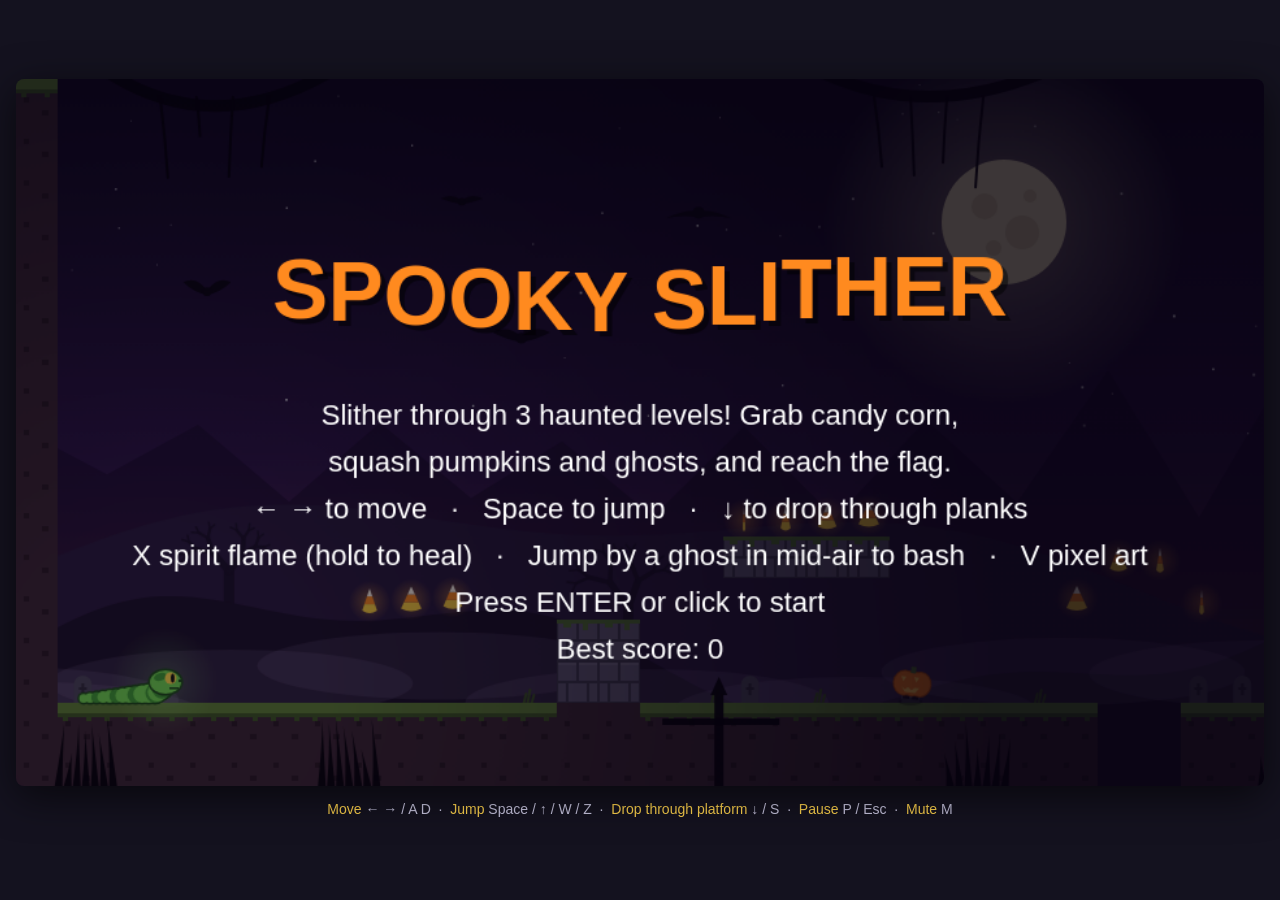
<file: index.html>
<!DOCTYPE html>
<html lang="en">
<head>
  <meta charset="UTF-8">
  <meta name="viewport" content="width=device-width, initial-scale=1.0, viewport-fit=cover">
  <title>Spooky Slither</title>
  <link rel="stylesheet" href="css/style.css">
</head>
<body>
  <main>
    <!-- Shown only if the game's script files fail to load; game.js removes it. -->
    <div id="load-error" style="max-width:640px;padding:24px;border-radius:12px;background:#fff3cd;color:#5c4400;font:18px/1.5 sans-serif">
      <b>The game didn't load.</b><br>
      This page needs the <code>css</code> and <code>js</code> folders next to it.
      If you downloaded a ZIP, extract it first (right-click &rarr; <b>Extract All</b>),
      then open <code>index.html</code> from the extracted folder.<br>
      Or just open <b><code>sky-hopper.html</code></b> &mdash; it's the whole game in one file.
    </div>
    <div class="stage">
      <canvas id="game" width="960" height="544">
        Your browser does not support the HTML5 canvas.
      </canvas>

      <!-- On-screen buttons, only shown on touchscreens (see touch.js). -->
      <div id="touch-controls">
        <div class="touch-move">
          <button data-code="TouchLeft" aria-label="Move left">◀</button>
          <button data-code="TouchRight" aria-label="Move right">▶</button>
        </div>
        <div class="touch-act">
          <button data-code="TouchSpell" class="small" aria-label="Spirit flame, hold to heal">✦</button>
          <button data-code="TouchDown" class="small" aria-label="Drop through platform">▼</button>
          <button data-code="TouchJump" class="jump" aria-label="Jump">JUMP</button>
        </div>
        <div class="touch-menu">
          <button data-code="TouchPixel" class="small" aria-label="Pixel art mode">▦</button>
          <button data-code="TouchMute" class="small" aria-label="Mute">♪</button>
          <button data-code="TouchPause" class="small" aria-label="Pause">❚❚</button>
        </div>
      </div>
    </div>
    <p class="rotate-hint">Turn your phone sideways for a bigger screen ↻</p>
    <p class="controls">
      <b>Move</b> ← → / A D &nbsp;·&nbsp;
      <b>Jump</b> Space / ↑ / W / Z &nbsp;·&nbsp;
      <b>Drop through platform</b> ↓ / S &nbsp;·&nbsp;
      <b>Pause</b> P / Esc &nbsp;·&nbsp;
      <b>Mute</b> M
    </p>
  </main>

  <!-- Plain scripts (not ES modules) so the game runs by double-clicking index.html.
       Order matters: each file only uses things defined in the files above it. -->
  <script src="js/config.js"></script>
  <script src="js/input.js"></script>
  <script src="js/touch.js"></script>
  <script src="js/audio.js"></script>
  <script src="js/level.js"></script>
  <script src="js/particles.js"></script>
  <script src="js/entities.js"></script>
  <script src="js/render.js"></script>
  <script src="js/game.js"></script>
</body>
</html>
</file>
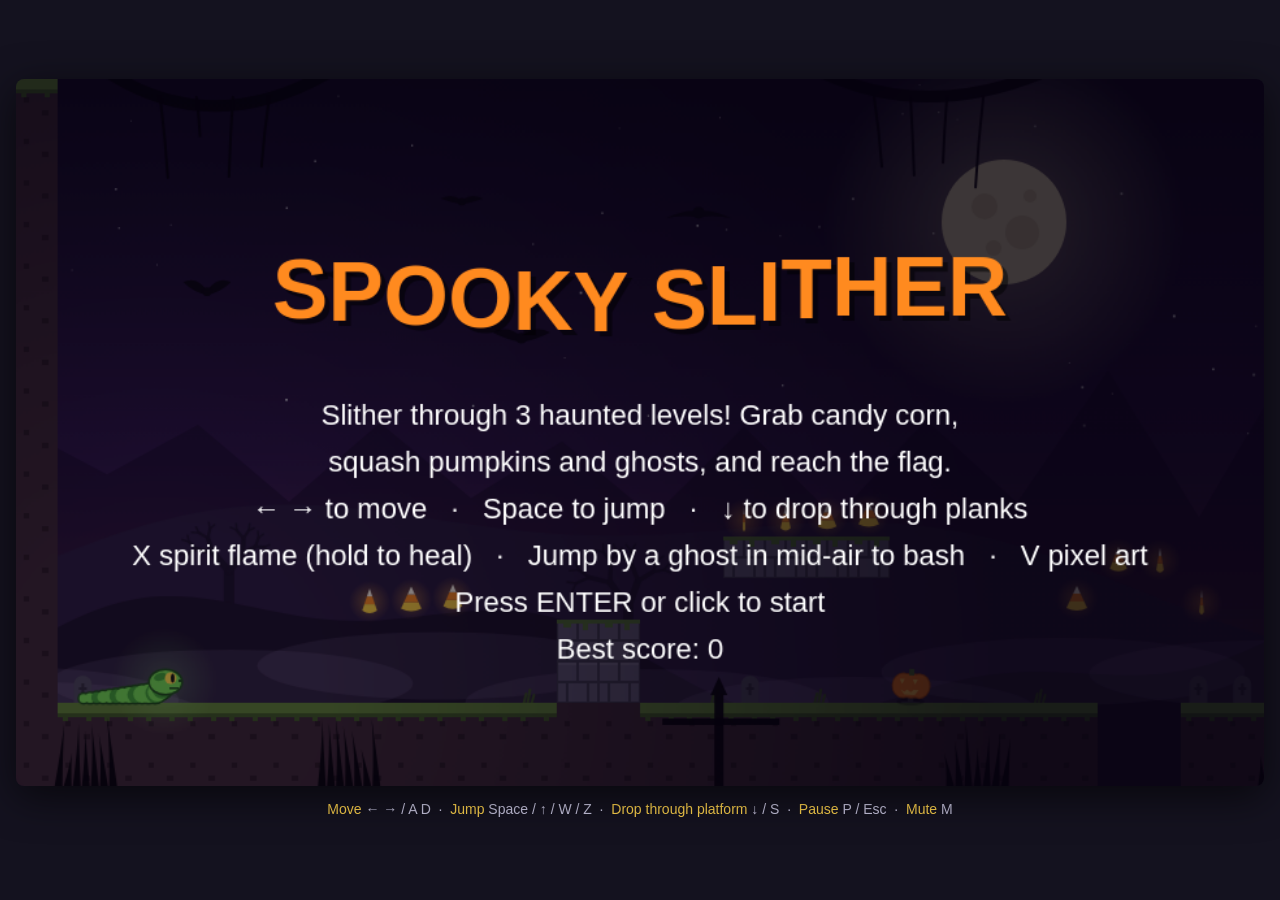
<file: sky-hopper.html>
<!DOCTYPE html>
<!-- Generated by tools/build_standalone.py from index.html, css/ and js/. Edit those, not this file. -->
<html lang="en">
<head>
  <meta charset="UTF-8">
  <meta name="viewport" content="width=device-width, initial-scale=1.0, viewport-fit=cover">
  <title>Spooky Slither</title>
  <style>
* { box-sizing: border-box; }

html, body {
  margin: 0;
  height: 100%;
  background: #14121f;
  color: #c9c6e0;
  font-family: "Trebuchet MS", Verdana, sans-serif;
}

main {
  min-height: 100%;
  display: flex;
  flex-direction: column;
  align-items: center;
  justify-content: center;
  padding: 16px;
  gap: 12px;
}

/* Scale the game to fit the window while keeping its 960x544 aspect ratio. */
.stage {
  position: relative;
  width: min(100%, calc((100vh - 90px) * 960 / 544));
  aspect-ratio: 960 / 544;
}

canvas {
  display: block;
  width: 100%;
  height: 100%;
  border-radius: 8px;
  box-shadow: 0 10px 40px rgba(0, 0, 0, 0.6);
  outline: none;
}

/* ---- Touchscreen mode (body.touch is set by touch.js) ---- */

#touch-controls,
.rotate-hint { display: none; }

body.touch {
  /* No scrolling, zooming, text selection or tap highlights while playing. */
  overflow: hidden;
  touch-action: none;
  user-select: none;
  -webkit-user-select: none;
  -webkit-touch-callout: none;
  -webkit-tap-highlight-color: transparent;
}

body.touch main {
  height: 100dvh;
  min-height: 0;
  padding: env(safe-area-inset-top, 0px) env(safe-area-inset-right, 0px)
           env(safe-area-inset-bottom, 0px) env(safe-area-inset-left, 0px);
  gap: 8px;
}

body.touch .stage { width: min(100%, calc(100dvh * 960 / 544)); }
body.touch canvas { border-radius: 0; }
body.touch .controls { display: none; }

body.touch #touch-controls {
  display: block;
  position: absolute;
  inset: 0;
  pointer-events: none; /* only the buttons themselves catch touches */
}

#touch-controls > div {
  position: absolute;
  display: flex;
  align-items: flex-end;
  gap: 2.5%;
}

.touch-move { left: 2%; bottom: 3%; width: 25%; }
.touch-act  { right: 2%; bottom: 3%; width: 30%; justify-content: flex-end; }
.touch-menu { right: 2%; top: 3%; width: 19%; justify-content: flex-end; }

#touch-controls button {
  pointer-events: auto;
  touch-action: none;
  flex: 0 0 auto;
  width: 46%;
  aspect-ratio: 1;
  border-radius: 50%;
  border: 3px solid rgba(255, 255, 255, 0.5);
  background: rgba(20, 18, 31, 0.22);
  color: rgba(255, 255, 255, 0.9);
  font: bold clamp(14px, 3.2vw, 30px) "Trebuchet MS", sans-serif;
  padding: 0;
}

#touch-controls .jump { width: 44%; font-size: clamp(12px, 2.2vw, 22px); }
#touch-controls .small { width: 26%; font-size: clamp(11px, 2vw, 20px); }
.touch-menu button.small { width: 30%; }

#touch-controls button.active {
  background: rgba(255, 211, 77, 0.55);
  border-color: #ffd34d;
}

/* A phone held upright makes the game tiny: suggest turning it. */
@media (orientation: portrait) {
  body.touch .rotate-hint {
    display: block;
    margin: 0;
    font-size: 16px;
    color: #ffd34d;
  }
}

.controls {
  margin: 0;
  font-size: 14px;
  text-align: center;
  line-height: 1.6;
}

.controls b { color: #ffd34d; font-weight: normal; }
</style>
</head>
<body>
  <main>
    <!-- Shown only if the game's script files fail to load; game.js removes it. -->
    <div id="load-error" style="max-width:640px;padding:24px;border-radius:12px;background:#fff3cd;color:#5c4400;font:18px/1.5 sans-serif">
      <b>The game didn't load.</b><br>
      This page needs the <code>css</code> and <code>js</code> folders next to it.
      If you downloaded a ZIP, extract it first (right-click &rarr; <b>Extract All</b>),
      then open <code>index.html</code> from the extracted folder.<br>
      Or just open <b><code>sky-hopper.html</code></b> &mdash; it's the whole game in one file.
    </div>
    <div class="stage">
      <canvas id="game" width="960" height="544">
        Your browser does not support the HTML5 canvas.
      </canvas>

      <!-- On-screen buttons, only shown on touchscreens (see touch.js). -->
      <div id="touch-controls">
        <div class="touch-move">
          <button data-code="TouchLeft" aria-label="Move left">◀</button>
          <button data-code="TouchRight" aria-label="Move right">▶</button>
        </div>
        <div class="touch-act">
          <button data-code="TouchSpell" class="small" aria-label="Spirit flame, hold to heal">✦</button>
          <button data-code="TouchDown" class="small" aria-label="Drop through platform">▼</button>
          <button data-code="TouchJump" class="jump" aria-label="Jump">JUMP</button>
        </div>
        <div class="touch-menu">
          <button data-code="TouchPixel" class="small" aria-label="Pixel art mode">▦</button>
          <button data-code="TouchMute" class="small" aria-label="Mute">♪</button>
          <button data-code="TouchPause" class="small" aria-label="Pause">❚❚</button>
        </div>
      </div>
    </div>
    <p class="rotate-hint">Turn your phone sideways for a bigger screen ↻</p>
    <p class="controls">
      <b>Move</b> ← → / A D &nbsp;·&nbsp;
      <b>Jump</b> Space / ↑ / W / Z &nbsp;·&nbsp;
      <b>Drop through platform</b> ↓ / S &nbsp;·&nbsp;
      <b>Pause</b> P / Esc &nbsp;·&nbsp;
      <b>Mute</b> M
    </p>
  </main>

  <!-- Plain scripts (not ES modules) so the game runs by double-clicking index.html.
       Order matters: each file only uses things defined in the files above it. -->
  <script>
// ---------------------------------------------------------------------------
// config.js — every tunable number in one place.
// Tweak these to change how the game feels; nothing else needs to change.
// All speeds are in pixels per second, accelerations in pixels per second².
// ---------------------------------------------------------------------------

const TILE = 32;            // size of one map tile in pixels
const VIEW_W = 960;         // canvas width
const VIEW_H = 544;         // canvas height (17 tiles)
const STEP = 1 / 60;        // fixed physics timestep (seconds)

const PLAYER = {
  width: 22,
  height: 28,
  runAccel: 2400,           // acceleration while on the ground
  airAccel: 1600,           // acceleration while in the air (less control)
  friction: 2200,           // deceleration on the ground with no input
  airDrag: 300,             // deceleration in the air with no input
  maxSpeed: 260,
  gravity: 2200,
  maxFall: 900,
  jumpSpeed: 700,           // initial upward velocity of a jump
  jumpCut: 0.45,            // velocity multiplier when jump is released early
  coyoteTime: 0.10,         // can still jump this long after walking off a ledge
  jumpBuffer: 0.12,         // a jump pressed this early before landing still counts
  stompBounce: 450,         // bounce after stomping an enemy
  stompBounceHeld: 650,     // ...bigger if jump is held
  springSpeed: 1150,
  dropThroughTime: 0.25,    // how long one-way platforms are ignored after pressing down
  bodySegments: 13,         // snake body (visual only, no collision)
  bodySpacing: 5,
};

const ENEMY = {
  width: 26,
  height: 22,
  speed: 60,
  squashTime: 0.5,          // how long the squashed body stays on screen
};

const GHOST = {
  width: 24,
  height: 24,
  range: 2.5 * TILE,        // how far it floats left/right of where it starts
  speed: 1.4,               // how fast it swings back and forth
};

// Soul: a risk-reward resource. Stomping enemies fills it; you spend it on a
// spirit flame (tap the spell key) or on healing (hold it while full).
const SOUL = {
  max: 100,
  perStomp: 34,             // 3 stomps fill the orb
  flameCost: 34,
  healCost: 100,
  healHoldTime: 0.7,        // seconds to hold the spell key to heal
  tapTime: 0.25,            // released quicker than this = a tap (cast flame)
  maxLives: 5,
};

const FLAME = {
  speed: 560,
  life: 1.0,                // seconds before it fizzles out
};

// Ghost bash: in mid-air, press jump next to a ghost to launch off it.
const BASH = {
  range: 70,                // distance (centre to centre) a ghost can be bashed from
  speedUp: 820,
  speedSide: 520,
  boostTime: 0.35,          // the sideways launch can exceed normal max speed this long
  stunTime: 1.0,            // a bashed ghost is harmless this long
  hitstop: 0.07,            // tiny freeze frame to make the bash feel punchy
};

const GAME = {
  startLives: 3,            // lives are refilled at the start of every level
  respawnDelay: 1.2,        // seconds between dying and respawning
  coinScore: 100,
  stompScore: 200,
  timeBonusPar: 180,        // finish faster than this (seconds) for a time bonus
  timeBonusPerSecond: 50,
  lifeBonus: 1000,
  levelIntroTime: 3.0,      // how long the "LEVEL 2 - ..." banner shows
  trailsKept: 5,            // how many past attempts are drawn as death trails
  pixelScale: 3,            // pixel-art mode renders at 1/3 resolution
};

const COLORS = {
  // Night sky, from the top of the screen down to the orange glow on the horizon
  skyTop: "#120a24",
  skyMid: "#2e1747",
  skyBottom: "#7a3b55",
  moon: "#fdf3c4",
  hillFar: "#2a1b3d",
  hillNear: "#1c1229",
  fog: "rgba(200, 180, 230, 0.10)",
  dirt: "#3b2633",
  dirtDark: "#2a1a24",
  grass: "#5d7d35",
  grassDark: "#3e5624",
  stone: "#5e5670",
  stoneDark: "#3d374b",
  moss: "#4f6b32",
  plank: "#6e4b33",
  plankDark: "#3f2a1d",
  spike: "#e6e1d3",
  spikeDark: "#8f8a7c",
  snake: "#6fd34f",
  snakeBand: "#3f9a34",
  snakeDark: "#1f4d1b",
  snakeEye: "#ffd84a",
  pumpkin: "#f07a1a",
  pumpkinDark: "#b4500c",
  pumpkinGlow: "#ffe066",
  candyBase: "#ffd23f",
  candyMid: "#ff8a1f",
  candyTip: "#fff8ea",
  lantern: "#ffb84d",
  hud: "#ffffff",
  accent: "#ff8a1f",       // titles and highlights
  dust: "#a99bc0",
};
</script>
  <script>
// ---------------------------------------------------------------------------
// input.js — keyboard handling.
//
// Keys are mapped to *actions* ("left", "jump", ...) so the rest of the game
// never cares which physical key was pressed.
//   Input.held(action)    true while any key for that action is down
//   Input.pressed(action) true only on the update step the key went down
// ---------------------------------------------------------------------------

// "Touch..." codes come from the on-screen buttons (see touch.js).
const KEY_BINDINGS = {
  left:  ["ArrowLeft", "KeyA", "TouchLeft"],
  right: ["ArrowRight", "KeyD", "TouchRight"],
  jump:  ["Space", "ArrowUp", "KeyW", "KeyZ", "TouchJump"],
  down:  ["ArrowDown", "KeyS", "TouchDown"],
  pause: ["KeyP", "Escape", "TouchPause"],
  start: ["Enter", "Space", "TouchJump"],
  mute:  ["KeyM", "TouchMute"],
  spell: ["KeyX", "KeyF", "ShiftLeft", "ShiftRight", "TouchSpell"],
  pixel: ["KeyV", "TouchPixel"],
};

const Input = {
  down: new Set(),        // keys currently held
  justPressed: new Set(), // keys pressed since the last update step
  touchMode: false,       // true once we know the player is using a touchscreen

  init() {
    const allKeys = new Set(Object.values(KEY_BINDINGS).flat());

    window.addEventListener("keydown", (e) => {
      if (allKeys.has(e.code)) e.preventDefault(); // stop arrows/space scrolling the page
      if (e.repeat) return;                       // ignore auto-repeat
      this.down.add(e.code);
      this.justPressed.add(e.code);
    });
    window.addEventListener("keyup", (e) => this.down.delete(e.code));
    // If the window loses focus we never get keyup events, so release everything.
    window.addEventListener("blur", () => this.down.clear());
  },

  // Used by the on-screen buttons to press and release virtual keys.
  press(code) {
    if (this.down.has(code)) return;
    this.down.add(code);
    this.justPressed.add(code);
  },

  release(code) {
    this.down.delete(code);
  },

  held(action) {
    return KEY_BINDINGS[action].some((code) => this.down.has(code));
  },

  pressed(action) {
    return KEY_BINDINGS[action].some((code) => this.justPressed.has(code));
  },

  // Called once after every update step so "pressed" only lasts one step.
  endStep() {
    this.justPressed.clear();
  },
};
</script>
  <script>
// ---------------------------------------------------------------------------
// touch.js — on-screen buttons for phones and tablets.
//
// Each button in index.html has a data-code such as "TouchLeft". Touching a
// button "holds" that virtual key in Input, exactly like a keyboard key, so
// the rest of the game doesn't know or care whether you used a keyboard.
//
// Several fingers can be down at once (run + jump), and a finger can slide
// from one button to another (left -> right) without lifting.
// ---------------------------------------------------------------------------

const Touch = {
  fingers: new Map(), // pointerId -> code of the button under that finger

  init() {
    const layer = document.getElementById("touch-controls");
    if (!layer) return;

    // Show the buttons straight away on touchscreen devices, or as soon as
    // someone touches the screen on a device we didn't detect.
    if (window.matchMedia("(pointer: coarse)").matches) this.enable();
    window.addEventListener("touchstart", () => this.enable(), { passive: true });

    layer.addEventListener("pointerdown", (e) => this.track(e));
    layer.addEventListener("pointermove", (e) => {
      if (this.fingers.has(e.pointerId)) this.track(e);
    });
    for (const type of ["pointerup", "pointercancel", "lostpointercapture"]) {
      layer.addEventListener(type, (e) => this.lift(e.pointerId));
    }
    // Stop long-presses from opening the "copy / save image" menu.
    layer.addEventListener("contextmenu", (e) => e.preventDefault());
  },

  enable() {
    if (Input.touchMode) return;
    Input.touchMode = true;
    document.body.classList.add("touch");
  },

  // Work out which button is under the finger right now.
  track(e) {
    e.preventDefault();
    const el = document.elementFromPoint(e.clientX, e.clientY);
    const button = el && el.closest("[data-code]");
    this.fingers.set(e.pointerId, button ? button.dataset.code : null);
    this.sync();
  },

  lift(pointerId) {
    if (!this.fingers.delete(pointerId)) return;
    this.sync();
  },

  // Press every button that has a finger on it and release the rest.
  sync() {
    const held = new Set(this.fingers.values());
    for (const button of document.querySelectorAll("#touch-controls [data-code]")) {
      const code = button.dataset.code;
      if (held.has(code)) Input.press(code);
      else Input.release(code);
      button.classList.toggle("active", held.has(code));
    }
  },
};
</script>
  <script>
// ---------------------------------------------------------------------------
// audio.js — tiny synthesized sound effects using the Web Audio API.
// No sound files needed: each effect is one or two oscillator "beeps" whose
// pitch slides over time.
// ---------------------------------------------------------------------------

const Sound = {
  ctx: null,
  muted: false,

  // Browsers only allow audio after a user gesture (a key press or a tap), so
  // this is called from inside those event handlers (see game.js).
  init() {
    if (!this.ctx) {
      const AudioCtx = window.AudioContext || window.webkitAudioContext;
      if (AudioCtx) this.ctx = new AudioCtx();
    }
    if (this.ctx && this.ctx.state === "suspended") this.ctx.resume();
  },

  toggleMute() {
    this.muted = !this.muted;
  },

  // Play one tone. freq -> slideTo (Hz) over `duration` seconds.
  tone(freq, duration, { type = "square", volume = 0.15, slideTo = freq, delay = 0 } = {}) {
    if (!this.ctx || this.muted) return;
    const t = this.ctx.currentTime + delay;
    const osc = this.ctx.createOscillator();
    const gain = this.ctx.createGain();
    osc.type = type;
    osc.frequency.setValueAtTime(freq, t);
    osc.frequency.exponentialRampToValueAtTime(slideTo, t + duration);
    gain.gain.setValueAtTime(volume, t);
    gain.gain.exponentialRampToValueAtTime(0.001, t + duration);
    osc.connect(gain).connect(this.ctx.destination);
    osc.start(t);
    osc.stop(t + duration);
  },

  jump()       { this.tone(260, 0.15, { slideTo: 520, type: "triangle", volume: 0.12 }); },
  coin()       { this.tone(988, 0.08, { volume: 0.07 }); this.tone(1319, 0.2, { volume: 0.07, delay: 0.07 }); },
  stomp()      { this.tone(220, 0.15, { slideTo: 80, type: "triangle", volume: 0.25 }); },
  spring()     { this.tone(200, 0.35, { slideTo: 900, type: "triangle", volume: 0.2 }); },
  checkpoint() { [523, 659, 784].forEach((f, i) => this.tone(f, 0.15, { delay: i * 0.08, volume: 0.08 })); },
  die()        { this.tone(440, 0.6, { slideTo: 60, type: "sawtooth", volume: 0.12 }); },
  // A spooky minor-key tune
  win()        { [440, 523, 659, 622, 523, 440, 659, 880].forEach((f, i) => this.tone(f, 0.22, { delay: i * 0.13, volume: 0.08, type: "triangle" })); },
  select()     { this.tone(660, 0.1, { volume: 0.08 }); },
  flame()      { this.tone(700, 0.25, { slideTo: 200, type: "sawtooth", volume: 0.07 }); },
  bash()       { this.tone(150, 0.12, { slideTo: 600, type: "square", volume: 0.12 }); this.tone(900, 0.2, { slideTo: 1400, type: "triangle", volume: 0.06, delay: 0.05 }); },
  heal()       { [392, 523, 659, 784].forEach((f, i) => this.tone(f, 0.25, { delay: i * 0.07, type: "sine", volume: 0.1 })); },
  soulFull()   { this.tone(1047, 0.3, { type: "sine", volume: 0.07 }); },
  fizzle()     { this.tone(180, 0.1, { slideTo: 120, type: "triangle", volume: 0.06 }); },
};
</script>
  <script>
// ---------------------------------------------------------------------------
// level.js — the level map and tile collision.
//
// Each level is drawn as text: one character per 32x32 tile. Edit the maps
// below to redesign a level, or add another entry to LEVELS to add a level.
// Rows can be any length (they're padded), and a level can be taller than
// the screen — the camera follows the player up and down.
//
//   #  ground (solid)          B  brick (solid)
//   -  one-way platform        ^  spikes (deadly)
//   P  player start            E  enemy (walker)
//   o  coin                    S  spring
//   C  checkpoint              F  goal flag
//   G  ghost (floats back and forth, ignores walls)
// ---------------------------------------------------------------------------

const LEVELS = [
  {
    name: "Haunted Hills",
    tip: "Stomp pumpkins to fill your soul orb, then tap {spell} to throw a spirit flame",
    sky: ["#120a24", "#2e1747", "#7a3b55"],   // top, middle, horizon
    moon: "#fdf3c4",
    map: [
      "#                                                                                                                                                              #",
      "#                                                                                                                                                              #",
      "#                                                                                                                                                              #",
      "#                                                                                                                                                              #",
      "#                                                                                                                                                              #",
      "#                                                                         oooooooo                                                                             #",
      "#                                                                        ----------                                                                            #",
      "#                                                                                                                                                              #",
      "#                                                                                                                                                     o        #",
      "#                                                                                                     o    ooo                             oo        ---       #",
      "#                oooo                                                                                ---  BBBBBB                           BB     oo           #",
      "#                BBBB     oo         ooo     ooo oo                                    ooo        o               ooo                      BB     BB           #",
      "#       ooo              o  o       -----       ----      BBB     Boooo               -----      ---             -----                 BB  BB  BB BB        F  #",
      "#            BB                  BB                       BBB    BB     S                                                       BB     BB  BB  BB BB     #######",
      "#  P         BB      E           BB  ^^^               E  BBB C BBB    BBB     ^^         C  S              E           C     E BB     BB  BB  BB BB     #######",
      "##########################  ##############  ####    ###################     ######################^^^^###########     ##########################################",
      "##########################  ##############  ####    ###################     #####################################     ##########################################",
    ],
  },
  {
    name: "Graveyard Crypt",
    tip: "In mid-air, jump next to a ghost to bash off it and fly higher",
    sky: ["#06141a", "#123a3a", "#3f6b4a"],
    moon: "#e6ffd9",
    map: [
      "#",
      "#",
      "#",
      "#",
      "#",
      "#",
      "#",
      "#",
      "#                                                            ooooooooooooo                                      oo",
      "#                                             G             BBBBBBBBBBBBBBB                                     BB",
      "#                                                           BBBBBBBBBBBBBBB                                     BB",
      "#            G              ooooo          oo                                           oooo                 BB BB   G               o",
      "#     oooo            oo  ---------   oo   BB   oo                                   G  ----          o      BB BB        o         ---           F",
      "#                    o  o             BB   BB   BB           o o o   o o o                                BB BB BB                             ######",
      "#  P             E          ^^^^^     BB   BB   BB    C  S      E  ^               E            ^       C BB BB BB              E  ^           ######",
      "######################  ###########   ##   ##   ##   #######################    #####################   #################   ##########################",
      "######################  ###########   ##   ##   ##   #######################    #####################   #################   ##########################",
    ],
  },
  {
    name: "Witch's Peak",
    tip: "With a full soul orb, hold {spell} to heal one life",
    sky: ["#14040a", "#3d0c1c", "#8a2b1f"],
    moon: "#ff8a66",
    map: [
      "#",
      "#",
      "#                                                                                                ooo",
      "#",
      "#                                                         G",
      "#                                                   ooo       ooo",
      "#                                      ooo     C           E         E",
      "#                                     ----- BBBBBBBB   BBBBBBB   BBBBBBBBBBB                               o",
      "#                                           BB                                                       G          E   F",
      "#                                 ooo       BB                                              o                ###########",
      "#                                -----      BB                                                    S          ###########",
      "#                                           BB                                ooo     ooo     ############   ###########",
      "#                                      ooo  BB                                    E           ############   ###########",
      "#                                     ----- BB                              ###############   ############   ###########",
      "#                                           BB                              ###############   ############   ###########",
      "#                                 ooo       BB                              ###############   ############   ###########",
      "#                                -----      BB                              ###############   ############   ###########",
      "#                                           BB                              ###############   ############   ###########",
      "#          o    G        oooo          ooo  BB                              ###############   ############   ###########",
      "#    ooo  o o        o   ----         ----- BB                              ###############   ############   ###########",
      "#                                           BB                              ###############   ############   ###########",
      "#  P    E         E       ^^  C             BB^^^^^^^^^^^^^^^^^^^^^^^^^^^^^^###############   ############   ###########",
      "##########   #######   ####################################################################   ############   ###########",
      "##########   #######   ####################################################################   ############   ###########",
    ],
  },
];

const SOLID_TILES = new Set(["#", "B"]);

class Level {
  constructor({ name, tip, sky, moon, map }) {
    this.name = name;
    this.tip = tip;
    this.sky = sky;
    this.moon = moon;
    this.rows = map.length;
    this.cols = Math.max(...map.map((row) => row.length));
    this.width = this.cols * TILE;
    this.height = this.rows * TILE;

    // Entity spawn points found in the map. Their tiles become empty space.
    this.spawns = { player: null, enemies: [], ghosts: [], coins: [], springs: [], checkpoints: [], flag: null };
    this.tiles = [];

    for (let r = 0; r < this.rows; r++) {
      const line = map[r].padEnd(this.cols, " ");
      const tileRow = [];
      for (let c = 0; c < this.cols; c++) {
        const ch = line[c];
        const spawn = { col: c, row: r };
        switch (ch) {
          case "P": this.spawns.player = spawn; break;
          case "E": this.spawns.enemies.push(spawn); break;
          case "G": this.spawns.ghosts.push(spawn); break;
          case "o": this.spawns.coins.push(spawn); break;
          case "S": this.spawns.springs.push(spawn); break;
          case "C": this.spawns.checkpoints.push(spawn); break;
          case "F": this.spawns.flag = spawn; break;
        }
        tileRow.push("#B-^".includes(ch) ? ch : " ");
      }
      this.tiles.push(tileRow);
    }

    if (!this.spawns.player) throw new Error("Level has no player start (P)");
    if (!this.spawns.flag) throw new Error("Level has no goal flag (F)");
  }

  tileAt(col, row) {
    // Left/right edges of the world act as walls; above and below are open
    // (above so springs can launch you high, below so you can fall to your doom).
    if (col < 0 || col >= this.cols) return "#";
    if (row < 0 || row >= this.rows) return " ";
    return this.tiles[row][col];
  }

  isSolid(col, row)   { return SOLID_TILES.has(this.tileAt(col, row)); }
  isOneWay(col, row)  { return this.tileAt(col, row) === "-"; }
  isSpike(col, row)   { return this.tileAt(col, row) === "^"; }
  isStandable(col, row) { return this.isSolid(col, row) || this.isOneWay(col, row); }

  // ---- Collision ----------------------------------------------------------
  // Bodies are axis-aligned boxes {x, y, w, h}. We move one axis at a time and
  // push the body back out of any solid tile it ends up inside. Moving X and Y
  // separately is what makes sliding along walls and floors "just work".
  // (Speeds are capped so a body never moves more than one tile per step,
  // which means it can't tunnel through a wall.)

  // Returns true if the body hit a wall.
  moveX(body, dx) {
    if (dx === 0) return false;
    body.x += dx;
    const top = Math.floor(body.y / TILE);
    const bottom = Math.floor((body.y + body.h - 0.01) / TILE);
    const col = dx > 0 ? Math.floor((body.x + body.w - 0.01) / TILE) : Math.floor(body.x / TILE);

    for (let row = top; row <= bottom; row++) {
      if (this.isSolid(col, row)) {
        body.x = dx > 0 ? col * TILE - body.w : (col + 1) * TILE;
        body.vx = 0;
        return true;
      }
    }
    return false;
  }

  // Sets body.onGround when landing. Returns true if the body bumped its head.
  moveY(body, dy) {
    body.onGround = false;
    if (dy === 0) return false;
    const prevBottom = body.y + body.h;
    body.y += dy;
    const left = Math.floor(body.x / TILE);
    const right = Math.floor((body.x + body.w - 0.01) / TILE);

    if (dy > 0) {
      const row = Math.floor((body.y + body.h - 0.01) / TILE);
      for (let col = left; col <= right; col++) {
        // One-way platforms only block you if you were above them last step.
        const oneWayBlocks = this.isOneWay(col, row) && prevBottom <= row * TILE + 0.01 && !body.dropThrough;
        if (this.isSolid(col, row) || oneWayBlocks) {
          body.y = row * TILE - body.h;
          body.vy = 0;
          body.onGround = true;
          return false;
        }
      }
    } else {
      const row = Math.floor(body.y / TILE);
      for (let col = left; col <= right; col++) {
        if (this.isSolid(col, row)) {
          body.y = (row + 1) * TILE;
          body.vy = 0;
          return true;
        }
      }
    }
    return false;
  }

  // Is the body standing only on one-way platforms (so it may drop through)?
  onlyOneWayBelow(body) {
    const row = Math.floor((body.y + body.h + 1) / TILE);
    const left = Math.floor(body.x / TILE);
    const right = Math.floor((body.x + body.w - 0.01) / TILE);
    let anyOneWay = false;
    for (let col = left; col <= right; col++) {
      if (this.isSolid(col, row)) return false;
      if (this.isOneWay(col, row)) anyOneWay = true;
    }
    return anyOneWay;
  }

  // Does the body touch a spike? Spikes only hurt in their lower, pointy part
  // so grazing the very top corner is forgiving.
  touchesSpike(body) {
    const left = Math.floor(body.x / TILE);
    const right = Math.floor((body.x + body.w - 0.01) / TILE);
    const top = Math.floor(body.y / TILE);
    const bottom = Math.floor((body.y + body.h - 0.01) / TILE);
    for (let row = top; row <= bottom; row++) {
      for (let col = left; col <= right; col++) {
        if (!this.isSpike(col, row)) continue;
        const spikeBox = { x: col * TILE + 4, y: row * TILE + 14, w: TILE - 8, h: TILE - 14 };
        if (overlaps(body, spikeBox)) return true;
      }
    }
    return false;
  }
}

// Axis-aligned bounding box overlap test, used all over the game.
function overlaps(a, b) {
  return a.x < b.x + b.w && a.x + a.w > b.x && a.y < b.y + b.h && a.y + a.h > b.y;
}
</script>
  <script>
// ---------------------------------------------------------------------------
// particles.js — short-lived visual effects (dust, sparkles, confetti).
// Purely cosmetic: particles never affect gameplay.
// ---------------------------------------------------------------------------

class Particles {
  constructor() {
    this.list = [];
  }

  // Spawn `count` particles at (x, y) with random velocities.
  burst(x, y, count, { color = "#fff", speed = 120, life = 0.5, size = 4, gravity = 600, spread = Math.PI * 2, angle = 0 } = {}) {
    for (let i = 0; i < count; i++) {
      const a = angle + (Math.random() - 0.5) * spread;
      const s = speed * (0.4 + Math.random() * 0.6);
      const colorPick = Array.isArray(color) ? color[Math.floor(Math.random() * color.length)] : color;
      this.list.push({
        x, y,
        vx: Math.cos(a) * s,
        vy: Math.sin(a) * s,
        life, maxLife: life, size, gravity, color: colorPick,
      });
    }
  }

  update(dt) {
    for (const p of this.list) {
      p.vy += p.gravity * dt;
      p.x += p.vx * dt;
      p.y += p.vy * dt;
      p.life -= dt;
    }
    this.list = this.list.filter((p) => p.life > 0);
  }

  draw(ctx) {
    for (const p of this.list) {
      ctx.globalAlpha = Math.max(0, p.life / p.maxLife);
      ctx.fillStyle = p.color;
      const s = p.size * (0.5 + 0.5 * p.life / p.maxLife);
      ctx.fillRect(p.x - s / 2, p.y - s / 2, s, s);
    }
    ctx.globalAlpha = 1;
  }
}
</script>
  <script>
// ---------------------------------------------------------------------------
// entities.js — everything that moves or can be touched.
//
// Each entity has a hitbox {x, y, w, h} (top-left corner + size) and an
// update(dt, ...) method. Drawing lives in render.js to keep logic and
// visuals separate.
// ---------------------------------------------------------------------------

// Helper: place a box of size w x h standing on the floor of tile (col, row).
function spawnOnTile(spawn, w, h) {
  return { x: spawn.col * TILE + (TILE - w) / 2, y: (spawn.row + 1) * TILE - h };
}

// ===========================================================================
// Player
// ===========================================================================
class Player {
  constructor(x, y) {
    this.w = PLAYER.width;
    this.h = PLAYER.height;
    this.respawn(x, y);
  }

  respawn(x, y) {
    this.x = x;
    this.y = y;
    this.vx = 0;
    this.vy = 0;
    this.facing = 1;
    this.onGround = false;
    this.dead = false;
    this.coyoteTimer = 0;
    this.jumpBufferTimer = 0;
    this.jumpCutDone = true;
    this.dropTimer = 0;
    this.dropThrough = false;
    this.scaleX = 1;        // squash & stretch (visual only)
    this.scaleY = 1;
    this.prevBottom = y + this.h;
    this.slither = 0;       // grows as the snake moves; drives the wiggle
    this.boostTimer = 0;    // after a ghost bash, speed may exceed maxSpeed
    this.glow = 0;          // 0..1 healing glow (visual only)

    // The snake's body is a chain of points (like a rope). Each point is
    // pulled along by the one in front and falls with gravity, so the body
    // trails behind on the ground and dangles while jumping. Start stretched
    // out behind the head.
    this.body = [];
    for (let i = 0; i < PLAYER.bodySegments; i++) {
      const bx = x + this.w / 2 - i * PLAYER.bodySpacing;
      const by = y + this.h;
      this.body.push({ x: bx, y: by, px: bx, py: by });
    }
  }

  update(dt, level, particles) {
    this.prevBottom = this.y + this.h;
    this.justJumped = false;

    // --- Horizontal movement: accelerate toward input, otherwise slow down.
    const dir = (Input.held("right") ? 1 : 0) - (Input.held("left") ? 1 : 0);
    if (dir !== 0) {
      const accel = this.onGround ? PLAYER.runAccel : PLAYER.airAccel;
      // Turning around is snappier: add friction when pushing against velocity.
      const turning = Math.sign(this.vx) === -dir ? PLAYER.friction : 0;
      this.vx += dir * (accel + turning) * dt;
      this.facing = dir;
    } else {
      const decel = (this.onGround ? PLAYER.friction : PLAYER.airDrag) * dt;
      this.vx = Math.abs(this.vx) <= decel ? 0 : this.vx - Math.sign(this.vx) * decel;
    }
    // Normally speed is capped; right after a bash the launch speed is kept
    // briefly and then eases back down, which is what gives the bash momentum.
    this.boostTimer -= dt;
    const limit = this.boostTimer > 0 ? BASH.speedSide : PLAYER.maxSpeed;
    if (Math.abs(this.vx) > limit) this.vx = Math.sign(this.vx) * Math.max(limit, Math.abs(this.vx) - 1500 * dt);

    // --- Jump timers (coyote time + jump buffering make jumping feel fair).
    this.coyoteTimer = this.onGround ? PLAYER.coyoteTime : this.coyoteTimer - dt;
    this.jumpBufferTimer = Input.pressed("jump") ? PLAYER.jumpBuffer : this.jumpBufferTimer - dt;

    if (this.jumpBufferTimer > 0 && this.coyoteTimer > 0) {
      this.vy = -PLAYER.jumpSpeed;
      this.jumpBufferTimer = 0;
      this.coyoteTimer = 0;
      this.jumpCutDone = false;
      this.justJumped = true;
      this.scaleX = 0.7;
      this.scaleY = 1.3;
      Sound.jump();
      particles.burst(this.x + this.w / 2, this.y + this.h, 6, { color: COLORS.dust, speed: 80, angle: -Math.PI / 2, spread: Math.PI, gravity: 200, life: 0.3 });
    }

    // Variable jump height: letting go of jump early cuts the jump short.
    if (!this.jumpCutDone && !Input.held("jump") && this.vy < 0) {
      this.vy *= PLAYER.jumpCut;
      this.jumpCutDone = true;
    }

    // --- Drop through one-way platforms.
    if (Input.pressed("down") && this.onGround && level.onlyOneWayBelow(this)) {
      this.dropTimer = PLAYER.dropThroughTime;
    }
    this.dropTimer -= dt;
    this.dropThrough = this.dropTimer > 0;

    // --- Gravity, then move & collide one axis at a time.
    this.vy = Math.min(this.vy + PLAYER.gravity * dt, PLAYER.maxFall);
    const wasOnGround = this.onGround;
    const landingSpeed = this.vy;
    level.moveX(this, this.vx * dt);
    level.moveY(this, this.vy * dt);

    if (this.onGround && !wasOnGround) {
      // Squash on landing, harder landings squash more.
      const impact = Math.min(landingSpeed / PLAYER.maxFall, 1);
      this.scaleX = 1 + 0.35 * impact;
      this.scaleY = 1 - 0.3 * impact;
      if (impact > 0.4) {
        particles.burst(this.x + this.w / 2, this.y + this.h, 8, { color: COLORS.dust, speed: 100, angle: -Math.PI / 2, spread: Math.PI, gravity: 300, life: 0.35 });
      }
    }

    // Ease squash & stretch back to normal.
    this.scaleX += (1 - this.scaleX) * Math.min(1, 12 * dt);
    this.scaleY += (1 - this.scaleY) * Math.min(1, 12 * dt);
    this.slither += Math.abs(this.vx) * dt;

    this.updateBody(dt, level);
  }

  // Rope-style body using "Verlet integration": each point remembers where it
  // was last step, and the difference is its velocity. Purely cosmetic.
  updateBody(dt, level) {
    const b = this.body;
    // The first point is glued to the back of the head.
    b[0].x = this.x + this.w / 2 - this.facing * 4;
    b[0].y = this.y + this.h;

    for (let i = 1; i < b.length; i++) {
      const p = b[i];
      const vx = (p.x - p.px) * 0.9; // 0.9 = air friction so it doesn't swing forever
      const vy = (p.y - p.py) * 0.9;
      p.px = p.x;
      p.py = p.y;
      p.x += vx;
      p.y += vy + PLAYER.gravity * dt * dt;

      // Stay within bodySpacing of the point in front (follow the leader).
      const front = b[i - 1];
      const dx = p.x - front.x;
      const dy = p.y - front.y;
      const dist = Math.hypot(dx, dy);
      if (dist > PLAYER.bodySpacing) {
        p.x = front.x + (dx / dist) * PLAYER.bodySpacing;
        p.y = front.y + (dy / dist) * PLAYER.bodySpacing;
      }

      // Rest on top of the ground and platforms instead of sinking into them.
      const col = Math.floor(p.x / TILE);
      const row = Math.floor(p.y / TILE);
      const tileTop = row * TILE;
      const cameFromAbove = p.py <= tileTop + 1;
      if (level.isSolid(col, row) || (level.isOneWay(col, row) && cameFromAbove)) {
        if (cameFromAbove) {
          p.y = tileTop;
        } else {
          // Hit the side of a wall: undo the sideways part of the move so the
          // point slides up/down the wall instead of passing through it.
          p.x = p.px;
          if (level.isSolid(Math.floor(p.x / TILE), Math.floor(p.y / TILE))) p.y = p.py;
        }
      }

      // Safety net: if a point got stuck far behind, pull it back to the chain.
      if (Math.hypot(p.x - front.x, p.y - front.y) > PLAYER.bodySpacing * 2) {
        p.x = p.px = front.x;
        p.y = p.py = front.y;
      }
    }
  }

  // Called when the player jumps on an enemy.
  bounce() {
    this.vy = -(Input.held("jump") ? PLAYER.stompBounceHeld : PLAYER.stompBounce);
    this.jumpCutDone = !Input.held("jump");
    this.scaleX = 0.75;
    this.scaleY = 1.25;
  }

  // Launch off a bashed ghost: always upward, and sideways toward the input.
  bash(dir) {
    this.vy = -BASH.speedUp;
    this.vx = dir * BASH.speedSide;
    if (dir !== 0) this.facing = dir;
    this.boostTimer = BASH.boostTime;
    this.jumpCutDone = true;   // a bash is always full height
    this.jumpBufferTimer = 0;
    this.coyoteTimer = 0;
    this.scaleX = 0.6;
    this.scaleY = 1.4;
  }

  launch() {
    this.vy = -PLAYER.springSpeed;
    this.jumpCutDone = true; // releasing jump shouldn't cut a spring launch
    this.coyoteTimer = 0;
    this.scaleX = 0.6;
    this.scaleY = 1.4;
  }
}

// ===========================================================================
// Walker enemy — patrols back and forth, turning at walls, ledges and spikes.
// ===========================================================================
class Walker {
  constructor(spawn) {
    this.w = ENEMY.width;
    this.h = ENEMY.height;
    Object.assign(this, spawnOnTile(spawn, this.w, this.h));
    this.vx = -ENEMY.speed;
    this.vy = 0;
    this.onGround = false;
    this.alive = true;
    this.squashTimer = 0;
    this.animTime = Math.random() * 10;
  }

  // An enemy is removed once it has finished its squash animation or fallen out.
  get removable() {
    return !this.alive && this.squashTimer <= 0;
  }

  update(dt, level) {
    if (!this.alive) {
      this.squashTimer -= dt;
      return;
    }
    this.animTime += dt;
    this.vy = Math.min(this.vy + PLAYER.gravity * dt, PLAYER.maxFall);

    if (level.moveX(this, this.vx * dt)) this.vx = this.lastDir() * -ENEMY.speed;
    level.moveY(this, this.vy * dt);

    if (this.onGround) {
      // Look one pixel ahead: is there floor under our front foot? Spikes ahead?
      const dir = Math.sign(this.vx) || this.lastDir();
      const aheadCol = Math.floor((dir > 0 ? this.x + this.w + 1 : this.x - 1) / TILE);
      const feetRow = Math.floor((this.y + this.h - 1) / TILE);
      if (!level.isStandable(aheadCol, feetRow + 1) || level.isSpike(aheadCol, feetRow)) {
        this.vx = -dir * ENEMY.speed;
      }
    }
    if (this.vx !== 0) this.dir = Math.sign(this.vx);

    if (this.y > level.height) {
      this.alive = false;
      this.squashTimer = 0;
    }
  }

  lastDir() {
    return this.dir || -1;
  }

  squash() {
    this.alive = false;
    this.squashTimer = ENEMY.squashTime;
  }
}

// ===========================================================================
// Ghost enemy — floats left and right through walls, bobbing up and down.
// It doesn't use tile collision at all: its position is just a sine wave.
// Like the walker it can be stomped, so it has the same alive/squash/removable.
// ===========================================================================
class Ghost {
  constructor(spawn) {
    this.w = GHOST.width;
    this.h = GHOST.height;
    this.homeX = spawn.col * TILE + (TILE - this.w) / 2;
    this.homeY = spawn.row * TILE + (TILE - this.h) / 2;
    this.x = this.homeX;
    this.y = this.homeY;
    this.dir = 1;
    this.alive = true;
    this.squashTimer = 0;
    this.animTime = spawn.col; // so ghosts aren't all in sync
    this.stunTimer = 0;        // > 0 after being bashed: harmless and dizzy
    this.knockX = 0;           // extra offset from being bashed away
    this.knockV = 0;
  }

  get harmless() {
    return !this.alive || this.stunTimer > 0;
  }

  // Pushed away (opposite to the player's launch) and stunned.
  bashed(dir) {
    this.stunTimer = BASH.stunTime;
    this.knockV = -dir * 260 || 0;
  }

  get removable() {
    return !this.alive && this.squashTimer <= 0;
  }

  update(dt) {
    if (!this.alive) {
      this.squashTimer -= dt;
      this.y -= 40 * dt; // the defeated ghost drifts upward as it fades
      return;
    }
    this.stunTimer = Math.max(0, this.stunTimer - dt);
    if (this.stunTimer === 0) this.animTime += dt;  // frozen in place while dizzy
    this.knockX += this.knockV * dt;
    this.knockV *= Math.pow(0.02, dt);              // knock-back slows quickly...
    this.knockX *= Math.pow(0.4, dt);               // ...and the ghost drifts home
    const swing = Math.sin(this.animTime * GHOST.speed);
    this.x = this.homeX + swing * GHOST.range + this.knockX;
    this.y = this.homeY + Math.sin(this.animTime * 3) * 6;
    this.dir = Math.cos(this.animTime * GHOST.speed) >= 0 ? 1 : -1;
  }

  squash() {
    this.alive = false;
    this.squashTimer = ENEMY.squashTime;
  }
}

// ===========================================================================
// Spirit flame — the spell bought with soul. Flies straight ahead, burns up
// the first enemy it touches, and fizzles against walls.
// ===========================================================================
class SpiritFlame {
  constructor(x, y, dir) {
    this.w = 16;
    this.h = 12;
    this.x = x - this.w / 2;
    this.y = y - this.h / 2;
    this.vx = dir * FLAME.speed;
    this.life = FLAME.life;
    this.dead = false;
  }

  update(dt, level) {
    this.x += this.vx * dt;
    this.life -= dt;
    const col = Math.floor((this.x + this.w / 2) / TILE);
    const row = Math.floor((this.y + this.h / 2) / TILE);
    if (this.life <= 0 || level.isSolid(col, row)) this.dead = true;
  }
}

// ===========================================================================
// Simple static pickups / props
// ===========================================================================
class Coin {
  constructor(spawn) {
    this.x = spawn.col * TILE + 8;
    this.y = spawn.row * TILE + 8;
    this.w = 16;
    this.h = 16;
    this.collected = false;
    this.phase = spawn.col * 0.6; // offsets bob/spin so coins aren't in sync
  }
}

class Spring {
  constructor(spawn) {
    // Only the bottom half of the tile is the springy part.
    this.x = spawn.col * TILE + 2;
    this.y = spawn.row * TILE + 16;
    this.w = TILE - 4;
    this.h = 16;
    this.compress = 0; // 0..1 animation amount
  }
}

class Checkpoint {
  constructor(spawn) {
    this.x = spawn.col * TILE;
    this.y = spawn.row * TILE - TILE; // 2 tiles tall
    this.w = TILE;
    this.h = TILE * 2;
    this.active = false;
    // Where the player reappears after dying.
    this.respawnPoint = spawnOnTile(spawn, PLAYER.width, PLAYER.height);
  }
}

class Flag {
  constructor(spawn) {
    this.x = spawn.col * TILE + 10;
    this.y = spawn.row * TILE - TILE * 3; // pole is 4 tiles tall
    this.w = 12;
    this.h = TILE * 4;
  }
}
</script>
  <script>
// ---------------------------------------------------------------------------
// render.js — all drawing code. Everything is drawn with canvas shapes, so the
// game needs no image files. Swap any of these functions for sprite drawing
// (ctx.drawImage) if you want to use your own art.
// ---------------------------------------------------------------------------

// Fixed "random" numbers so the stars, bats and decorations are the same
// every frame (real Math.random() here would make them jump around).
function hash(n) {
  const x = Math.sin(n * 127.1 + 311.7) * 43758.5453;
  return x - Math.floor(x);
}

const STARS = Array.from({ length: 70 }, (_, i) => ({
  x: hash(i) * 1400,
  y: hash(i + 100) * 300,
  r: 0.6 + hash(i + 200) * 1.4,
  phase: hash(i + 300) * 10,
}));

const BATS = Array.from({ length: 6 }, (_, i) => ({
  x: hash(i + 400) * 1600,
  y: 60 + hash(i + 500) * 180,
  speed: 40 + hash(i + 600) * 50,
  phase: hash(i + 700) * 10,
  size: 0.6 + hash(i + 800) * 0.6,
}));

const Render = {
  // ---- Background (parallax: far layers scroll slower than near ones) ----
  // Each level has its own sky colours and moon colour (see LEVELS).
  background(ctx, camX, time, level) {
    const sky = ctx.createLinearGradient(0, 0, 0, VIEW_H);
    sky.addColorStop(0, level.sky[0]);
    sky.addColorStop(0.55, level.sky[1]);
    sky.addColorStop(1, level.sky[2]);
    ctx.fillStyle = sky;
    ctx.fillRect(0, 0, VIEW_W, VIEW_H);

    // Twinkling stars
    for (const s of STARS) {
      const x = ((s.x - camX * 0.03) % 1400 + 1400) % 1400 - 200;
      ctx.globalAlpha = 0.4 + 0.6 * Math.abs(Math.sin(time * 1.5 + s.phase));
      ctx.fillStyle = "#fff";
      ctx.fillRect(x, s.y, s.r, s.r);
    }
    ctx.globalAlpha = 1;

    this.moon(ctx, 760 - camX * 0.02, 110, level.moon);

    // Bats flapping across the sky
    for (const b of BATS) {
      const span = VIEW_W + 200;
      const x = ((b.x + time * b.speed - camX * 0.3) % span + span) % span - 100;
      const y = b.y + Math.sin(time * 2 + b.phase) * 15;
      this.bat(ctx, x, y, b.size, time * 14 + b.phase);
    }

    // Parallax layers, back to front. Each scrolls slower the further away it
    // is: mountains 0.1x the camera, far hills 0.25x, near hills 0.5x, the
    // level itself 1x, and the foreground (drawn later) 1.35x.
    this.mountains(ctx, camX * 0.1);

    // Far hills with a haunted house, near hills with dead trees
    const farOffset = camX * 0.25;
    const houseX = 1250 - farOffset;
    if (houseX > -150 && houseX < VIEW_W + 150) {
      this.house(ctx, houseX, this.hillY(1250, 380, 50, 0.004) + 6, COLORS.hillFar);
    }
    this.hills(ctx, farOffset, COLORS.hillFar, 380, 50, 0.004);
    this.hillsWithTrees(ctx, camX * 0.5, COLORS.hillNear, 440, 40, 0.007);

    // Drifting fog
    ctx.fillStyle = COLORS.fog;
    for (let i = 0; i < 10; i++) {
      const x = ((i * 160 - camX * 0.6 + time * 12) % 1300 + 1300) % 1300 - 170;
      ctx.beginPath();
      ctx.ellipse(x, 470 + Math.sin(i * 1.7) * 20, 140, 26, 0, 0, Math.PI * 2);
      ctx.fill();
    }
  },

  moon(ctx, x, y, color) {
    const glow = ctx.createRadialGradient(x, y, 40, x, y, 140);
    glow.addColorStop(0, color + "59"); // "59" = about 35% opacity
    glow.addColorStop(1, color + "00");
    ctx.fillStyle = glow;
    ctx.fillRect(x - 140, y - 140, 280, 280);
    ctx.fillStyle = color;
    ctx.beginPath();
    ctx.arc(x, y, 48, 0, Math.PI * 2);
    ctx.fill();
    ctx.fillStyle = "rgba(180, 160, 120, 0.35)"; // craters
    for (const [cx, cy, r] of [[-15, -12, 10], [14, 8, 13], [-8, 20, 6], [20, -20, 5]]) {
      ctx.beginPath();
      ctx.arc(x + cx, y + cy, r, 0, Math.PI * 2);
      ctx.fill();
    }
  },

  bat(ctx, x, y, s, flapPhase) {
    const flap = Math.sin(flapPhase) * 8 * s;
    ctx.fillStyle = "#0b0612";
    ctx.beginPath();
    ctx.moveTo(x, y);
    ctx.quadraticCurveTo(x - 10 * s, y - 6 * s - flap, x - 22 * s, y - flap);
    ctx.quadraticCurveTo(x - 12 * s, y + 2 * s, x, y + 4 * s);
    ctx.quadraticCurveTo(x + 12 * s, y + 2 * s, x + 22 * s, y - flap);
    ctx.quadraticCurveTo(x + 10 * s, y - 6 * s - flap, x, y);
    ctx.fill();
    ctx.beginPath();
    ctx.arc(x, y + 1, 4 * s, 0, Math.PI * 2);
    ctx.fill();
  },

  // Jagged distant mountain range, faded into the sky
  mountains(ctx, offset) {
    ctx.fillStyle = "rgba(25, 12, 40, 0.55)";
    ctx.beginPath();
    ctx.moveTo(0, VIEW_H);
    const step = 70;
    const first = Math.floor(offset / step);
    for (let i = first; i <= first + Math.ceil(VIEW_W / step) + 1; i++) {
      const peak = i % 2 === 0;
      const y = peak ? 210 + hash(i) * 70 : 300 + hash(i) * 40;
      ctx.lineTo(i * step - offset, y);
    }
    ctx.lineTo(VIEW_W, VIEW_H);
    ctx.fill();
  },

  // Foreground silhouettes that pass in front of everything, moving faster
  // than the camera — the strongest depth cue in a side-scroller.
  foreground(ctx, camX, camY, level, time) {
    const offset = camX * 1.35;
    ctx.fillStyle = "rgba(4, 1, 8, 0.92)";
    // Grass clumps and fence posts along the bottom edge
    const spacing = 230;
    const first = Math.floor(offset / spacing) - 1;
    for (let i = first; i <= first + 6; i++) {
      const x = i * spacing + hash(i + 900) * 120 - offset;
      if (hash(i + 950) < 0.35) {
        // iron fence post with a spike on top
        ctx.fillRect(x, VIEW_H - 70, 7, 70);
        ctx.beginPath();
        ctx.moveTo(x - 3, VIEW_H - 70); ctx.lineTo(x + 3.5, VIEW_H - 84); ctx.lineTo(x + 10, VIEW_H - 70);
        ctx.fill();
        ctx.fillRect(x - 40, VIEW_H - 52, 90, 5);
      } else {
        // a clump of tall grass blades swaying in the wind
        ctx.beginPath();
        for (let k = 0; k < 7; k++) {
          const bx = x + k * 7;
          const h = 22 + hash(i * 7 + k) * 32;
          const sway = Math.sin(time * 1.6 + i + k * 0.4) * 5;
          ctx.moveTo(bx - 3, VIEW_H);
          ctx.quadraticCurveTo(bx + sway * 0.5, VIEW_H - h * 0.6, bx + sway, VIEW_H - h);
          ctx.quadraticCurveTo(bx + 1 + sway * 0.5, VIEW_H - h * 0.6, bx + 3, VIEW_H);
        }
        ctx.fill();
      }
    }
    // Branches hanging down from the top edge
    const tSpacing = 520;
    const tFirst = Math.floor(offset / tSpacing) - 1;
    ctx.strokeStyle = "rgba(4, 1, 8, 0.92)";
    ctx.lineCap = "round";
    for (let i = tFirst; i <= tFirst + 3; i++) {
      if (hash(i + 990) < 0.4) continue;
      const x = i * tSpacing + hash(i + 970) * 200 - offset;
      ctx.lineWidth = 9;
      ctx.beginPath();
      ctx.moveTo(x - 80, -5);
      ctx.quadraticCurveTo(x, 30 + hash(i) * 20, x + 90, -5);
      ctx.stroke();
      ctx.lineWidth = 2;
      for (let k = 0; k < 4; k++) {           // dangling vines
        const vx = x - 40 + k * 28;
        const len = 25 + hash(i * 3 + k) * 45;
        const sway = Math.sin(time * 1.3 + k) * 4;
        ctx.beginPath();
        ctx.moveTo(vx, 14);
        ctx.quadraticCurveTo(vx + sway, 14 + len / 2, vx + sway * 1.5, 14 + len);
        ctx.stroke();
      }
    }
  },

  // Darken the edges of the screen and leave a pool of light around the
  // snake. This keeps the player the brightest, clearest thing on screen.
  lighting(ctx, px, py, dead) {
    const cx = dead ? VIEW_W / 2 : px;
    const cy = dead ? VIEW_H / 2 : py;
    const g = ctx.createRadialGradient(cx, cy, 120, cx, cy, 640);
    g.addColorStop(0, "rgba(5, 0, 15, 0)");
    g.addColorStop(1, "rgba(5, 0, 15, 0.6)");
    ctx.fillStyle = g;
    ctx.fillRect(0, 0, VIEW_W, VIEW_H);
  },

  // Past attempts on this level: a dotted route and a skull where you died.
  // Older attempts are fainter.
  trails(ctx, attempts, camX, camY) {
    const n = attempts.length;
    attempts.forEach((a, i) => {
      const alpha = 0.15 + 0.35 * ((i + 1) / n);
      ctx.save();
      ctx.globalAlpha = alpha;
      ctx.strokeStyle = "#ff5d73";
      ctx.lineWidth = 2;
      ctx.setLineDash([3, 6]);
      ctx.beginPath();
      a.path.forEach((pt, k) => {
        if (k === 0) ctx.moveTo(pt.x - camX, pt.y - camY);
        else ctx.lineTo(pt.x - camX, pt.y - camY);
      });
      ctx.stroke();
      ctx.setLineDash([]);
      this.skull(ctx, a.death.x - camX, a.death.y - camY);
      ctx.restore();
    });
  },

  skull(ctx, x, y) {
    ctx.fillStyle = "#f1e9ff";
    ctx.beginPath();
    ctx.arc(x, y - 2, 7, 0, Math.PI * 2);
    ctx.fill();
    ctx.fillRect(x - 4, y + 3, 8, 5);
    ctx.fillStyle = "#1a1020";
    ctx.fillRect(x - 4, y - 4, 3, 3);
    ctx.fillRect(x + 1, y - 4, 3, 3);
    ctx.fillRect(x - 1, y + 4, 2, 4);
  },

  // Spirit flame: a violet fireball with a flickering tail.
  flame(ctx, f, camX, camY, time) {
    const x = f.x + f.w / 2 - camX;
    const y = f.y + f.h / 2 - camY;
    const dir = Math.sign(f.vx);
    const glow = ctx.createRadialGradient(x, y, 2, x, y, 26);
    glow.addColorStop(0, "rgba(196, 181, 253, 0.8)");
    glow.addColorStop(1, "rgba(196, 181, 253, 0)");
    ctx.fillStyle = glow;
    ctx.fillRect(x - 26, y - 26, 52, 52);
    ctx.fillStyle = "#a78bfa";
    ctx.beginPath();
    ctx.moveTo(x + dir * 9, y);
    ctx.quadraticCurveTo(x, y - 9, x - dir * (22 + Math.sin(time * 40) * 4), y + Math.sin(time * 30) * 3);
    ctx.quadraticCurveTo(x, y + 9, x + dir * 9, y);
    ctx.fill();
    ctx.fillStyle = "#f5f3ff";
    ctx.beginPath();
    ctx.arc(x + dir * 2, y, 4.5, 0, Math.PI * 2);
    ctx.fill();
  },

  // Pulsing ring that shows "you can bash this ghost right now".
  bashRing(ctx, g, camX, camY, time) {
    const x = g.x + g.w / 2 - camX;
    const y = g.y + g.h / 2 - camY;
    ctx.save();
    ctx.strokeStyle = "#a5f3fc";
    ctx.globalAlpha = 0.6 + 0.4 * Math.sin(time * 12);
    ctx.lineWidth = 2.5;
    ctx.setLineDash([6, 5]);
    ctx.lineDashOffset = -time * 30;
    ctx.beginPath();
    ctx.arc(x, y, 22 + Math.sin(time * 12) * 2, 0, Math.PI * 2);
    ctx.stroke();
    ctx.restore();
  },

  hillY(wx, baseY, amp, freq) {
    return baseY - Math.sin(wx * freq) * amp - Math.sin(wx * freq * 2.7) * amp * 0.4;
  },

  hills(ctx, offset, color, baseY, amp, freq) {
    ctx.fillStyle = color;
    ctx.beginPath();
    ctx.moveTo(0, VIEW_H);
    for (let x = 0; x <= VIEW_W; x += 8) ctx.lineTo(x, this.hillY(x + offset, baseY, amp, freq));
    ctx.lineTo(VIEW_W, VIEW_H);
    ctx.fill();
  },

  hillsWithTrees(ctx, offset, color, baseY, amp, freq) {
    // A dead tree every ~450px of this layer
    const spacing = 450;
    const first = Math.floor(offset / spacing) - 1;
    for (let i = first; i <= first + 4; i++) {
      const wx = i * spacing + hash(i) * 200;
      const x = wx - offset;
      if (x < -120 || x > VIEW_W + 120) continue;
      this.tree(ctx, x, this.hillY(wx, baseY, amp, freq) + 4, 60 + hash(i + 50) * 40, i, color);
    }
    this.hills(ctx, offset, color, baseY, amp, freq);
  },

  // Recursive branching tree silhouette
  tree(ctx, x, y, height, seed, color) {
    ctx.strokeStyle = color;
    ctx.lineCap = "round";
    const branch = (bx, by, angle, len, width, depth) => {
      const ex = bx + Math.cos(angle) * len;
      const ey = by + Math.sin(angle) * len;
      ctx.lineWidth = width;
      ctx.beginPath();
      ctx.moveTo(bx, by);
      ctx.lineTo(ex, ey);
      ctx.stroke();
      if (depth === 0) return;
      const n = depth + seed;
      branch(ex, ey, angle - 0.4 - hash(n) * 0.4, len * 0.68, width * 0.65, depth - 1);
      branch(ex, ey, angle + 0.3 + hash(n + 9) * 0.4, len * 0.62, width * 0.65, depth - 1);
    };
    branch(x, y, -Math.PI / 2, height * 0.45, 8, 4);
  },

  house(ctx, x, y, color) {
    ctx.fillStyle = color;
    ctx.fillRect(x - 50, y - 70, 100, 70);           // main house
    ctx.fillRect(x + 22, y - 120, 22, 60);           // tower
    ctx.beginPath();                                 // roofs
    ctx.moveTo(x - 60, y - 68); ctx.lineTo(x - 5, y - 115); ctx.lineTo(x + 50, y - 68);
    ctx.moveTo(x + 16, y - 118); ctx.lineTo(x + 33, y - 160); ctx.lineTo(x + 50, y - 118);
    ctx.fill();
    ctx.fillStyle = "rgba(255, 200, 90, 0.75)";       // glowing windows
    ctx.fillRect(x - 35, y - 50, 12, 14);
    ctx.fillRect(x - 8, y - 82, 10, 12);
    ctx.fillRect(x + 28, y - 100, 9, 12);
  },

  // ---- Tiles: only the ones on screen are drawn ----
  tiles(ctx, level, camX, camY) {
    const c0 = Math.max(0, Math.floor(camX / TILE));
    const c1 = Math.min(level.cols - 1, Math.floor((camX + VIEW_W) / TILE));
    const r0 = Math.max(0, Math.floor(camY / TILE));
    const r1 = Math.min(level.rows - 1, Math.floor((camY + VIEW_H) / TILE));

    for (let r = r0; r <= r1; r++) {
      for (let c = c0; c <= c1; c++) {
        const t = level.tileAt(c, r);
        if (t === " ") continue;
        const x = Math.round(c * TILE - camX);
        const y = Math.round(r * TILE - camY);
        if (t === "#") this.ground(ctx, x, y, !level.isSolid(c, r - 1), c, level.tileAt(c, r - 1) === " ");
        else if (t === "B") this.stone(ctx, x, y, !level.isSolid(c, r - 1));
        else if (t === "-") this.plank(ctx, x, y);
        else if (t === "^") this.spikes(ctx, x, y);
      }
    }
  },

  ground(ctx, x, y, grassy, col, openAbove) {
    ctx.fillStyle = COLORS.dirt;
    ctx.fillRect(x, y, TILE, TILE);
    ctx.fillStyle = COLORS.dirtDark;
    ctx.fillRect(x + 6, y + 14, 4, 4);
    ctx.fillRect(x + 20, y + 24, 5, 4);
    if (!grassy) return;
    // Decorations sit on some grassy tiles: tombstones and dead grass.
    if (openAbove) {
      const pick = hash(col);
      if (pick < 0.12) this.tombstone(ctx, x + 6 + hash(col + 1) * 8, y);
      else if (pick < 0.3) this.tuft(ctx, x + 4 + hash(col + 2) * 20, y);
    }
    ctx.fillStyle = COLORS.grass;
    ctx.fillRect(x, y, TILE, 8);
    ctx.fillStyle = COLORS.grassDark;
    ctx.fillRect(x, y + 8, TILE, 3);
    ctx.fillRect(x + 4, y + 11, 4, 3);
    ctx.fillRect(x + 22, y + 11, 4, 3);
  },

  tombstone(ctx, x, y) {
    ctx.fillStyle = "#4b4559";
    ctx.beginPath();
    ctx.moveTo(x, y + 2);
    ctx.lineTo(x, y - 14);
    ctx.arc(x + 7, y - 14, 7, Math.PI, 0);
    ctx.lineTo(x + 14, y + 2);
    ctx.fill();
    ctx.fillStyle = "#2f2a3a";
    ctx.fillRect(x + 6, y - 15, 2, 9);  // cross
    ctx.fillRect(x + 4, y - 12, 6, 2);
  },

  tuft(ctx, x, y) {
    ctx.strokeStyle = COLORS.grassDark;
    ctx.lineWidth = 2;
    ctx.beginPath();
    for (const [dx, h] of [[0, 7], [3, 10], [6, 6]]) {
      ctx.moveTo(x + dx, y + 1);
      ctx.lineTo(x + dx + 2, y - h);
    }
    ctx.stroke();
  },

  // Crypt stone blocks (the "B" tiles)
  stone(ctx, x, y, topExposed) {
    ctx.fillStyle = COLORS.stoneDark;
    ctx.fillRect(x, y, TILE, TILE);
    ctx.fillStyle = COLORS.stone;
    ctx.fillRect(x + 1, y + 1, 14, 14);
    ctx.fillRect(x + 17, y + 1, 14, 14);
    ctx.fillRect(x + 1, y + 17, 6, 14);
    ctx.fillRect(x + 9, y + 17, 14, 14);
    ctx.fillRect(x + 25, y + 17, 6, 14);
    ctx.fillStyle = "rgba(255,255,255,0.08)";
    ctx.fillRect(x + 1, y + 1, 14, 2);
    ctx.fillRect(x + 17, y + 1, 14, 2);
    if (topExposed) {
      ctx.fillStyle = COLORS.moss;
      ctx.fillRect(x, y, TILE, 3);
      ctx.fillRect(x + 5, y + 3, 6, 3);
      ctx.fillRect(x + 20, y + 3, 4, 5);
    }
  },

  plank(ctx, x, y) {
    ctx.fillStyle = COLORS.plankDark;
    ctx.fillRect(x, y, TILE, 12);
    ctx.fillStyle = COLORS.plank;
    ctx.fillRect(x, y, TILE, 8);
    ctx.fillStyle = COLORS.plankDark;
    ctx.fillRect(x + 10, y + 2, 2, 4);  // nail holes / wood grain
    ctx.fillRect(x + 4, y + 12, 3, 8);
    ctx.fillRect(x + TILE - 7, y + 12, 3, 8);
  },

  spikes(ctx, x, y) {
    // A faint red glow behind every spike so hazards read instantly.
    const glow = ctx.createLinearGradient(0, y + TILE, 0, y);
    glow.addColorStop(0, "rgba(255, 70, 90, 0.35)");
    glow.addColorStop(1, "rgba(255, 70, 90, 0)");
    ctx.fillStyle = glow;
    ctx.fillRect(x, y - 4, TILE, TILE + 4);
    for (let i = 0; i < 4; i++) {
      const sx = x + i * 8;
      ctx.fillStyle = COLORS.spikeDark;
      ctx.beginPath();
      ctx.moveTo(sx, y + TILE);
      ctx.lineTo(sx + 4, y + 10);
      ctx.lineTo(sx + 8, y + TILE);
      ctx.fill();
      ctx.fillStyle = COLORS.spike;
      ctx.beginPath();
      ctx.moveTo(sx + 1, y + TILE);
      ctx.lineTo(sx + 4, y + 10);
      ctx.lineTo(sx + 5, y + TILE);
      ctx.fill();
    }
  },

  // ---- The snake ----
  // The body is a chain of circles drawn on the rope points in player.body
  // (see Player.updateBody). A sine wave on top makes it wiggle as it slithers.
  player(ctx, p, camX, camY, time) {
    if (p.dead) return;

    const wiggle = Math.min(1, Math.abs(p.vx) / 150) * 2.5;
    const segs = p.body.slice(1).map((pt, i) => {
      const r = 7.5 - i * 0.38;
      return {
        x: pt.x - camX,
        y: pt.y - camY - r + Math.sin(p.slither * 0.08 - i * 0.9) * wiggle,
        r,
      };
    });

    // Head rears up above the front of the body, cobra style.
    const hx = p.x + p.w / 2 - camX + p.facing * 2;
    const hy = p.y + p.h - camY - 16;
    // Soft rim light behind the head so the snake stands out from the dark
    // background; it brightens while you hold the spell key to heal.
    const halo = ctx.createRadialGradient(hx, hy, 4, hx, hy, 42 + p.glow * 30);
    halo.addColorStop(0, `rgba(170, 255, 150, ${0.18 + p.glow * 0.5})`);
    halo.addColorStop(1, "rgba(170, 255, 150, 0)");
    ctx.fillStyle = halo;
    ctx.fillRect(hx - 80, hy - 80, 160, 160);

    // Neck: a few circles from the head down to the first body segment.
    if (segs.length) {
      const s0 = segs[0];
      for (let k = 3; k >= 1; k--) {
        const t = k / 4;
        segs.unshift({ x: hx + (s0.x - hx) * t, y: hy + 4 + (s0.y - hy - 4) * t, r: 7.5 });
      }
    }

    // Outline pass, then colour pass (tail first so the head ends up on top).
    for (let pass = 0; pass < 2; pass++) {
      for (let i = segs.length - 1; i >= 0; i--) {
        const s = segs[i];
        ctx.fillStyle = pass === 0 ? COLORS.snakeDark : (i % 3 === 0 ? COLORS.snakeBand : COLORS.snake);
        ctx.beginPath();
        ctx.arc(s.x, s.y, s.r + (pass === 0 ? 1.5 : 0), 0, Math.PI * 2);
        ctx.fill();
      }
    }

    // Head (with squash & stretch, tilted up when rising and down when falling)
    ctx.save();
    ctx.translate(hx, hy);
    ctx.rotate(Math.max(-0.35, Math.min(0.35, p.vy / 1500)) * p.facing);
    ctx.scale(p.facing * p.scaleX, p.scaleY);   // flip to face left/right

    // Forked tongue flicks out every couple of seconds
    if (time % 2.2 < 0.25) {
      const out = Math.sin((time % 2.2) / 0.25 * Math.PI) * 9;
      ctx.strokeStyle = "#e0314b";
      ctx.lineWidth = 2;
      ctx.beginPath();
      ctx.moveTo(10, 3);
      ctx.lineTo(10 + out, 3);
      ctx.lineTo(13 + out, 0);
      ctx.moveTo(10 + out, 3);
      ctx.lineTo(13 + out, 6);
      ctx.stroke();
    }

    ctx.fillStyle = COLORS.snakeDark;
    ctx.beginPath();
    ctx.ellipse(1, 0, 13.5, 10.5, 0, 0, Math.PI * 2);
    ctx.fill();
    ctx.fillStyle = COLORS.snake;
    ctx.beginPath();
    ctx.ellipse(1, 0, 12, 9, 0, 0, Math.PI * 2);
    ctx.fill();
    ctx.fillStyle = COLORS.snakeBand;
    ctx.beginPath();
    ctx.ellipse(-3, -4, 5, 3, -0.3, 0, Math.PI * 2);
    ctx.fill();

    // Eye with a slit pupil; blinks every few seconds
    const blinking = time % 3.4 < 0.12;
    if (blinking) {
      ctx.fillStyle = COLORS.snakeDark;
      ctx.fillRect(1, -3, 9, 2);
    } else {
      ctx.fillStyle = COLORS.snakeEye;
      ctx.beginPath();
      ctx.arc(5, -3, 4.5, 0, Math.PI * 2);
      ctx.fill();
      ctx.fillStyle = "#111";
      ctx.beginPath();
      ctx.ellipse(6.5, -3, 1.4, 3.6, 0, 0, Math.PI * 2);
      ctx.fill();
    }
    ctx.fillStyle = COLORS.snakeDark;   // nostril and smile
    ctx.fillRect(11, -2, 2, 2);
    ctx.fillRect(4, 4, 7, 1.5);
    ctx.restore();
  },

  // ---- Pumpkin enemy ----
  walker(ctx, e, camX, camY, time) {
    const cx = e.x + e.w / 2 - camX;
    const bottom = e.y + e.h - camY;
    if (!e.alive) {
      // Smashed pumpkin that fades away
      ctx.globalAlpha = Math.max(0, e.squashTimer / ENEMY.squashTime);
      ctx.fillStyle = COLORS.pumpkinDark;
      ctx.beginPath();
      ctx.ellipse(cx, bottom - 3, 18, 4, 0, 0, Math.PI * 2);
      ctx.fill();
      ctx.fillStyle = COLORS.pumpkin;
      ctx.beginPath();
      ctx.ellipse(cx, bottom - 4, 13, 3, 0, 0, Math.PI * 2);
      ctx.fill();
      ctx.globalAlpha = 1;
      return;
    }

    // Waddle: a little hop and a side-to-side rock while walking.
    const hop = Math.abs(Math.sin(e.animTime * 8)) * 3;
    const rock = Math.sin(e.animTime * 8) * 0.12;
    const d = e.dir || -1;

    ctx.fillStyle = "rgba(0,0,0,0.3)";      // shadow
    ctx.beginPath();
    ctx.ellipse(cx, bottom - 1, 12 - hop, 3, 0, 0, Math.PI * 2);
    ctx.fill();

    ctx.save();
    ctx.translate(cx, bottom - hop);
    ctx.rotate(rock);

    ctx.fillStyle = "#1a1020";               // little legs
    ctx.fillRect(-8 + Math.sin(e.animTime * 8) * 2, -4, 5, 4);
    ctx.fillRect(3 - Math.sin(e.animTime * 8) * 2, -4, 5, 4);

    ctx.fillStyle = COLORS.pumpkinDark;      // body: three overlapping lobes
    for (const [ox, rx] of [[-6, 9], [6, 9], [0, 10]]) {
      ctx.beginPath();
      ctx.ellipse(ox, -12, rx, 10, 0, 0, Math.PI * 2);
      ctx.fill();
    }
    ctx.fillStyle = COLORS.pumpkin;
    for (const [ox, rx] of [[-6, 8], [6, 8], [0, 8]]) {
      ctx.beginPath();
      ctx.ellipse(ox, -12, rx, 9, 0, 0, Math.PI * 2);
      ctx.fill();
    }
    ctx.fillStyle = "#4f6b32";               // stem
    ctx.fillRect(-2, -25, 4, 5);

    // Glowing carved face that flickers like a candle inside
    const flicker = 0.75 + 0.25 * Math.sin(time * 17 + e.x) * Math.sin(time * 7);
    ctx.fillStyle = COLORS.pumpkinGlow;
    ctx.globalAlpha = flicker;
    ctx.beginPath();
    ctx.moveTo(-7 + d * 2, -17); ctx.lineTo(-3 + d * 2, -17); ctx.lineTo(-5 + d * 2, -13);  // eyes
    ctx.moveTo(3 + d * 2, -17); ctx.lineTo(7 + d * 2, -17); ctx.lineTo(5 + d * 2, -13);
    ctx.fill();
    ctx.beginPath();                          // jagged mouth
    ctx.moveTo(-7 + d, -9);
    ctx.lineTo(-4 + d, -7); ctx.lineTo(-2 + d, -9); ctx.lineTo(1 + d, -7);
    ctx.lineTo(3 + d, -9); ctx.lineTo(7 + d, -9); ctx.lineTo(4 + d, -5); ctx.lineTo(-4 + d, -5);
    ctx.fill();
    ctx.globalAlpha = 1;
    ctx.restore();
  },

  // ---- Ghost enemy ----
  ghost(ctx, g, camX, camY, time) {
    const x = g.x + g.w / 2 - camX;
    const y = g.y - camY;
    const fade = g.alive ? 1 : Math.max(0, g.squashTimer / ENEMY.squashTime);
    const flicker = 0.8 + 0.1 * Math.sin(time * 9 + g.homeX);

    ctx.save();
    ctx.globalAlpha = fade * flicker;
    ctx.translate(x, y);
    ctx.scale(g.dir, 1);

    // Soft glow
    const glow = ctx.createRadialGradient(0, 12, 4, 0, 12, 26);
    glow.addColorStop(0, "rgba(220, 235, 255, 0.35)");
    glow.addColorStop(1, "rgba(220, 235, 255, 0)");
    ctx.fillStyle = glow;
    ctx.fillRect(-26, -14, 52, 52);

    // Body: round head, wavy bottom edge that ripples over time
    ctx.fillStyle = "#eef4ff";
    ctx.beginPath();
    ctx.arc(0, 11, 12, Math.PI, 0);
    ctx.lineTo(12, 22);
    for (let i = 0; i <= 4; i++) {
      const wx = 12 - i * 6;
      ctx.lineTo(wx, 22 + Math.sin(time * 8 + i * 1.8) * 3 + (i % 2 ? 2 : 0));
    }
    ctx.closePath();
    ctx.fill();

    // Face: hollow eyes and an "oooo" mouth; squinting when defeated
    ctx.fillStyle = "#1a1020";
    if (g.alive) {
      ctx.beginPath();
      ctx.ellipse(1, 9, 2.4, 3.4, 0, 0, Math.PI * 2);
      ctx.ellipse(8, 9, 2.4, 3.4, 0, 0, Math.PI * 2);
      ctx.fill();
      ctx.beginPath();
      ctx.ellipse(5, 16, 2, 2.6 + Math.sin(time * 4) * 0.8, 0, 0, Math.PI * 2);
      ctx.fill();
    } else {
      ctx.fillRect(-1, 9, 5, 2);
      ctx.fillRect(6, 9, 5, 2);
    }
    ctx.restore();
  },

  // ---- Candy corn (the "coins") ----
  coin(ctx, c, camX, camY, time) {
    const bob = Math.sin(time * 3 + c.phase) * 3;
    const spin = Math.cos(time * 3 + c.phase);   // -1..1 squashes the width = fake 3D spin
    const cx = c.x + c.w / 2 - camX;
    const cy = c.y + c.h / 2 - camY + bob;

    const glow = ctx.createRadialGradient(cx, cy, 2, cx, cy, 16);
    glow.addColorStop(0, "rgba(255, 170, 60, 0.35)");
    glow.addColorStop(1, "rgba(255, 170, 60, 0)");
    ctx.fillStyle = glow;
    ctx.fillRect(cx - 16, cy - 16, 32, 32);

    ctx.save();
    ctx.translate(cx, cy);
    ctx.scale(Math.max(0.15, Math.abs(spin)), 1);
    ctx.beginPath();                          // rounded-bottom triangle
    ctx.moveTo(0, -10);
    ctx.lineTo(8, 7);
    ctx.quadraticCurveTo(0, 11, -8, 7);
    ctx.closePath();
    ctx.save();
    ctx.clip();
    ctx.fillStyle = COLORS.candyBase;
    ctx.fillRect(-9, 2, 18, 10);
    ctx.fillStyle = COLORS.candyMid;
    ctx.fillRect(-9, -4, 18, 6);
    ctx.fillStyle = COLORS.candyTip;
    ctx.fillRect(-9, -11, 18, 7);
    ctx.restore();
    ctx.restore();
  },

  spring(ctx, s, camX, camY) {
    const x = Math.round(s.x - camX);
    const bottom = Math.round(s.y + s.h - camY);
    const height = 16 - s.compress * 9;
    ctx.fillStyle = "#3d374b";
    ctx.fillRect(x + 2, bottom - 4, s.w - 4, 4);
    ctx.strokeStyle = "#9aa3ad";
    ctx.lineWidth = 3;
    ctx.beginPath();
    for (let i = 0; i <= 4; i++) {
      const yy = bottom - 4 - (height - 8) * (i / 4);
      ctx.lineTo(x + (i % 2 ? s.w - 6 : 6), yy);
    }
    ctx.stroke();
    ctx.fillStyle = "#a855f7";
    ctx.fillRect(x, bottom - height - 4, s.w, 6);
  },

  // ---- Checkpoint: a lantern on a post that lights up ----
  checkpoint(ctx, cp, camX, camY, time) {
    const x = Math.round(cp.x + TILE / 2 - camX);
    const top = Math.round(cp.y - camY);
    const bottom = Math.round(cp.y + cp.h - camY);
    ctx.fillStyle = COLORS.plankDark;
    ctx.fillRect(x - 3, top + 6, 6, bottom - top - 6);
    ctx.fillRect(x - 3, top + 6, 16, 4);       // arm
    ctx.fillStyle = "#1a1020";
    ctx.fillRect(x + 10, top + 10, 2, 5);      // hook

    const lx = x + 11, ly = top + 24;
    if (cp.active) {
      const flick = 1 + Math.sin(time * 13) * 0.08 + Math.sin(time * 29) * 0.05;
      const glow = ctx.createRadialGradient(lx, ly, 2, lx, ly, 46 * flick);
      glow.addColorStop(0, "rgba(255, 184, 77, 0.55)");
      glow.addColorStop(1, "rgba(255, 184, 77, 0)");
      ctx.fillStyle = glow;
      ctx.fillRect(lx - 50, ly - 50, 100, 100);
    }
    ctx.fillStyle = "#1a1020";                 // frame
    ctx.fillRect(lx - 7, ly - 9, 14, 18);
    ctx.fillStyle = cp.active ? COLORS.lantern : "#3a3346";
    ctx.fillRect(lx - 5, ly - 7, 10, 14);
    if (cp.active) {                           // flame
      ctx.fillStyle = "#fff3c4";
      ctx.beginPath();
      ctx.ellipse(lx, ly + 1, 2.5, 4 + Math.sin(time * 20), 0, 0, Math.PI * 2);
      ctx.fill();
    }
  },

  // ---- Goal: tattered flag with a glowing orb on top ----
  flag(ctx, f, camX, camY, time) {
    const x = Math.round(f.x + f.w / 2 - camX);
    const top = Math.round(f.y - camY);
    const bottom = Math.round(f.y + f.h - camY);
    ctx.fillStyle = "#2a1f33";
    ctx.fillRect(x - 3, top, 6, bottom - top);

    const pulse = 0.6 + 0.4 * Math.sin(time * 4);
    const glow = ctx.createRadialGradient(x, top, 2, x, top, 26);
    glow.addColorStop(0, `rgba(168, 85, 247, ${0.7 * pulse})`);
    glow.addColorStop(1, "rgba(168, 85, 247, 0)");
    ctx.fillStyle = glow;
    ctx.fillRect(x - 26, top - 26, 52, 52);
    ctx.fillStyle = "#e9d5ff";
    ctx.beginPath();
    ctx.arc(x, top, 6, 0, Math.PI * 2);
    ctx.fill();

    // Waving orange-and-black checkered flag
    const cols = 5, rows = 3, cw = 9, ch = 9;
    for (let i = 0; i < cols; i++) {
      for (let j = 0; j < rows; j++) {
        const wave = Math.sin(time * 5 - i * 0.8) * 3 * (i / cols);
        ctx.fillStyle = (i + j) % 2 ? "#111" : COLORS.accent;
        ctx.fillRect(x + 3 + i * cw, top + 8 + j * ch + wave, cw, ch);
      }
    }
  },

  // ---- HUD & screens ----
  hud(ctx, game) {
    ctx.fillStyle = "rgba(10, 5, 20, 0.55)";
    this.roundRect(ctx, 10, 10, 580, 40, 10);
    ctx.fill();
    ctx.font = "bold 20px 'Trebuchet MS', sans-serif";
    ctx.textBaseline = "middle";
    ctx.textAlign = "left";

    // Candy icon + count
    this.coin(ctx, { x: 24, y: 22, w: 16, h: 16, phase: 0 }, 0, 0, 0);
    ctx.fillStyle = COLORS.hud;
    ctx.fillText(`${game.coins}/${game.totalCoins}`, 46, 31);

    // Lives as little hearts
    for (let i = 0; i < game.lives; i++) this.heart(ctx, 132 + i * 22, 30, COLORS.accent);

    ctx.fillStyle = COLORS.hud;
    ctx.fillText(`${String(game.score).padStart(6, "0")}`, 250, 31);
    ctx.fillText(`⏱ ${formatTime(game.time)}`, 345, 31);
    ctx.fillStyle = COLORS.accent;
    ctx.fillText(`LV ${game.levelIndex + 1}`, 440, 31);
    this.soulOrb(ctx, 530, 30, game.soul / SOUL.max, game.clock);
    if (!Input.touchMode) {
      ctx.font = "bold 14px 'Trebuchet MS', sans-serif";
      ctx.fillStyle = "#c4b5fd";
      ctx.fillText("X", 552, 31);
    }
  },

  // Soul orb: fills from the bottom; glows and pulses when full.
  soulOrb(ctx, x, y, fill, time) {
    const r = 13;
    if (fill >= 1) {
      const g = ctx.createRadialGradient(x, y, r, x, y, r + 12);
      g.addColorStop(0, `rgba(167, 139, 250, ${0.5 + 0.3 * Math.sin(time * 6)})`);
      g.addColorStop(1, "rgba(167, 139, 250, 0)");
      ctx.fillStyle = g;
      ctx.fillRect(x - r - 12, y - r - 12, (r + 12) * 2, (r + 12) * 2);
    }
    ctx.save();
    ctx.beginPath();
    ctx.arc(x, y, r, 0, Math.PI * 2);
    ctx.fillStyle = "#1c1430";
    ctx.fill();
    ctx.clip();
    ctx.fillStyle = "#a78bfa";
    const h = r * 2 * fill;
    ctx.fillRect(x - r, y + r - h, r * 2, h);
    ctx.fillStyle = "rgba(255,255,255,0.35)";
    ctx.fillRect(x - r, y + r - h, r * 2, Math.min(2, h));
    ctx.restore();
    ctx.strokeStyle = "#e9d5ff";
    ctx.lineWidth = 2;
    ctx.beginPath();
    ctx.arc(x, y, r, 0, Math.PI * 2);
    ctx.stroke();
  },

  heart(ctx, x, y, color) {
    ctx.fillStyle = color;
    ctx.beginPath();
    ctx.moveTo(x, y + 7);
    ctx.bezierCurveTo(x - 12, y - 1, x - 6, y - 10, x, y - 4);
    ctx.bezierCurveTo(x + 6, y - 10, x + 12, y - 1, x, y + 7);
    ctx.fill();
  },

  // Dark panel with a title and lines of text, used for every menu screen.
  // The title's letters bob up and down in a wave.
  // (On touchscreens the bottom of the screen has buttons over it, so the
  // text is moved up a little.)
  screen(ctx, title, lines, { titleColor = COLORS.accent, dim = 0.55, time = 0 } = {}) {
    ctx.fillStyle = `rgba(8, 3, 16, ${dim})`;
    ctx.fillRect(0, 0, VIEW_W, VIEW_H);
    ctx.textBaseline = "middle";

    const top = Input.touchMode ? 120 : 170;
    ctx.font = "bold 64px 'Trebuchet MS', sans-serif";
    ctx.textAlign = "left";
    const width = ctx.measureText(title).width;
    let x = VIEW_W / 2 - width / 2;
    [...title].forEach((ch, i) => {
      const y = top + Math.sin(time * 3 - i * 0.45) * 6;
      ctx.fillStyle = "rgba(0,0,0,0.5)";
      ctx.fillText(ch, x + 4, y + 4);
      ctx.fillStyle = titleColor;
      ctx.fillText(ch, x, y);
      x += ctx.measureText(ch).width;
    });

    ctx.textAlign = "center";
    ctx.font = "22px 'Trebuchet MS', sans-serif";
    ctx.fillStyle = "#fff";
    lines.forEach((line, i) => ctx.fillText(line, VIEW_W / 2, top + 90 + i * 36));
  },

  // "LEVEL 2 / Graveyard Crypt" banner that slides in and fades out.
  levelIntro(ctx, number, name, tip, t) {
    // t goes from 1 (just started) to 0 (finished)
    const alpha = Math.min(1, t * 4, (1 - t) * 6);
    const slide = (1 - Math.min(1, (1 - t) * 6)) * -40;
    ctx.save();
    ctx.globalAlpha = Math.max(0, alpha);
    ctx.fillStyle = "rgba(8, 3, 16, 0.6)";
    ctx.fillRect(0, 150 + slide, VIEW_W, 140);
    ctx.textAlign = "center";
    ctx.textBaseline = "middle";
    ctx.font = "bold 22px 'Trebuchet MS', sans-serif";
    ctx.fillStyle = COLORS.accent;
    ctx.fillText(`LEVEL ${number}`, VIEW_W / 2, 178 + slide);
    ctx.font = "bold 44px 'Trebuchet MS', sans-serif";
    ctx.fillStyle = "#fff";
    ctx.fillText(name, VIEW_W / 2, 222 + slide);
    ctx.font = "18px 'Trebuchet MS', sans-serif";
    ctx.fillStyle = "#c4b5fd";
    ctx.fillText(tip, VIEW_W / 2, 266 + slide);
    ctx.restore();
  },

  roundRect(ctx, x, y, w, h, r) {
    ctx.beginPath();
    ctx.moveTo(x + r, y);
    ctx.arcTo(x + w, y, x + w, y + h, r);
    ctx.arcTo(x + w, y + h, x, y + h, r);
    ctx.arcTo(x, y + h, x, y, r);
    ctx.arcTo(x, y, x + w, y, r);
    ctx.closePath();
  },
};

function formatTime(seconds) {
  const m = Math.floor(seconds / 60);
  const s = Math.floor(seconds % 60);
  return `${m}:${String(s).padStart(2, "0")}`;
}
</script>
  <script>
// ---------------------------------------------------------------------------
// game.js — the game itself: state machine, interactions, camera, main loop.
//
// States:  title -> playing <-> paused
//                   playing -> dying -> playing (respawn) or gameover
//                   playing -> levelclear -> playing (next level)
//                   playing -> won (after the last level)
//          gameover -> playing (retry the same level)
// ---------------------------------------------------------------------------

class Game {
  constructor(canvas) {
    this.canvas = canvas;
    this.ctx = canvas.getContext("2d");
    this.state = "title";
    this.time = 0;          // level timer (only runs while playing)
    this.clock = 0;         // always-running clock for animations
    this.bestScore = loadBestScore();
    // Pixel-art mode draws the world onto a small canvas, then scales it up
    // without smoothing so every pixel becomes a crisp block.
    this.pixelMode = loadSetting("pixelMode") === "1";
    this.lowCanvas = document.createElement("canvas");
    this.lowCanvas.width = Math.ceil(VIEW_W / GAME.pixelScale);
    this.lowCanvas.height = Math.ceil(VIEW_H / GAME.pixelScale);
    this.lowCtx = this.lowCanvas.getContext("2d");
    this.newGame();
  }

  // Start again from level 1 with a score of zero.
  newGame() {
    this.score = 0;
    this.candyTotal = 0;    // candy collected across all finished levels
    this.candyMax = 0;
    this.totalTime = 0;
    this.soul = 0;          // 0..SOUL.max, kept between levels
    this.attempts = [];     // past lives on this level, drawn as death trails
    this.trailLevel = -1;
    this.loadLevel(0);
  }

  // Build a fresh copy of a level and everything in it.
  loadLevel(index) {
    this.levelIndex = index;
    this.level = new Level(LEVELS[index]);
    this.levelStartScore = this.score; // restored if you get a game over
    // Death trails are kept while you retry the same level.
    if (index !== this.trailLevel) {
      this.attempts = [];
      this.trailLevel = index;
    }
    this.path = [];         // where the player has been this life
    this.flames = [];
    this.spellHold = 0;
    this.spellUsed = false;
    this.hitstop = 0;
    const s = this.level.spawns;
    const start = spawnOnTile(s.player, PLAYER.width, PLAYER.height);

    this.startPoint = start;
    this.respawnPoint = start;
    this.player = new Player(start.x, start.y);
    this.enemies = [
      ...s.enemies.map((sp) => new Walker(sp)),
      ...s.ghosts.map((sp) => new Ghost(sp)),
    ];
    this.coinList = s.coins.map((sp) => new Coin(sp));
    this.springs = s.springs.map((sp) => new Spring(sp));
    this.checkpoints = s.checkpoints.map((sp) => new Checkpoint(sp));
    this.flag = new Flag(s.flag);
    this.particles = new Particles();

    this.totalCoins = this.coinList.length;
    this.coins = 0;
    this.lives = GAME.startLives;
    this.time = 0;
    this.deathTimer = 0;
    this.shake = 0;
    this.fade = 0;          // 0..1 black overlay used when dying / respawning
    this.result = null;
    this.introTimer = GAME.levelIntroTime;

    this.snapCamera();
  }

  // ---- Update ---------------------------------------------------------------

  update(dt) {
    this.clock += dt;
    if (Input.pressed("mute")) Sound.toggleMute();
    if (Input.pressed("pixel")) {
      this.pixelMode = !this.pixelMode;
      saveSetting("pixelMode", this.pixelMode ? "1" : "0");
    }

    switch (this.state) {
      case "title":
        if (Input.pressed("start")) {
          Sound.select();
          this.state = "playing";
        }
        break;

      case "paused":
        if (Input.pressed("pause")) this.state = "playing";
        break;

      case "gameover":
      case "levelclear":
      case "won":
        this.particles.update(dt);
        // The short delay stops a held jump button skipping the screen.
        if (Input.pressed("start") && this.clock - this.endedAt > 0.5) {
          Sound.select();
          if (this.state === "gameover") {
            this.score = this.levelStartScore; // retry this level
            this.loadLevel(this.levelIndex);
          } else if (this.state === "levelclear") {
            this.loadLevel(this.levelIndex + 1);
          } else {
            this.newGame();
          }
          this.state = "playing";
        }
        break;

      case "dying":
        this.deathTimer -= dt;
        this.particles.update(dt);
        this.updateEnemies(dt);
        if (this.deathTimer <= 0) this.afterDeath();
        break;

      case "playing":
        if (Input.pressed("pause")) {
          this.state = "paused";
          break;
        }
        // Hitstop: freeze everything for a few frames to sell a big hit.
        if (this.hitstop > 0) {
          this.hitstop -= dt;
          break;
        }
        this.time += dt;
        this.introTimer = Math.max(0, this.introTimer - dt);
        this.player.update(dt, this.level, this.particles);
        this.tryBash();
        this.updateSpell(dt);
        this.updateEnemies(dt);
        this.updateFlames(dt);
        this.handleInteractions();
        this.particles.update(dt);
        this.recordPath();
        break;
    }

    this.shake = Math.max(0, this.shake - dt);
    // Fade to black at the end of a death, then fade back in after respawning.
    if (this.state === "dying" && this.deathTimer < 0.4 && this.lives > 1) {
      this.fade = 1 - this.deathTimer / 0.4;
    } else {
      this.fade = Math.max(0, this.fade - 3 * dt);
    }
    this.updateCamera(dt);
  }

  // ---- Ghost bash ----------------------------------------------------------
  // Pressing jump in mid-air near a ghost launches you off it (upward, and
  // sideways toward whatever direction you're holding). The ghost is knocked
  // away and stunned, so you can chain bashes between ghosts.
  bashTarget() {
    const p = this.player;
    if (p.onGround) return null;
    let best = null;
    let bestDist = BASH.range;
    for (const e of this.enemies) {
      if (!(e instanceof Ghost) || e.harmless) continue;
      const d = Math.hypot(e.x + e.w / 2 - (p.x + p.w / 2), e.y + e.h / 2 - (p.y + p.h / 2));
      if (d < bestDist) {
        best = e;
        bestDist = d;
      }
    }
    return best;
  }

  tryBash() {
    const p = this.player;
    if (!Input.pressed("jump") || p.justJumped) return;
    const ghost = this.bashTarget();
    if (!ghost) return;
    const dir = (Input.held("right") ? 1 : 0) - (Input.held("left") ? 1 : 0);
    ghost.bashed(dir);
    p.bash(dir);
    this.hitstop = BASH.hitstop;
    this.shake = 0.12;
    Sound.bash();
    this.particles.burst(ghost.x + ghost.w / 2, ghost.y + ghost.h / 2, 18, { color: ["#eef4ff", "#a5f3fc", "#fff"], speed: 260, gravity: 0, life: 0.35, size: 4 });
  }

  // ---- Soul: spirit flame (tap) or heal (hold) -----------------------------
  updateSpell(dt) {
    const p = this.player;
    if (Input.pressed("spell")) {
      this.spellHold = 0.0001; // > 0 marks "pressed", even if released this same step
      this.spellUsed = false;
    }
    if (Input.held("spell") && !this.spellUsed) {
      this.spellHold += dt;
      const canHeal = this.soul >= SOUL.healCost && this.lives < SOUL.maxLives;
      p.glow = canHeal ? Math.min(1, this.spellHold / SOUL.healHoldTime) : 0;
      if (canHeal && this.spellHold >= SOUL.healHoldTime) {
        this.soul -= SOUL.healCost;
        this.lives++;
        this.spellUsed = true;
        p.glow = 0;
        Sound.heal();
        this.particles.burst(p.x + p.w / 2, p.y + p.h / 2, 24, { color: ["#a7f3d0", "#fff", COLORS.snake], speed: 160, gravity: -150, life: 0.8, size: 4 });
      }
    } else if (this.spellHold > 0) {
      // Released: a quick tap casts the flame.
      if (!this.spellUsed && this.spellHold < SOUL.tapTime) this.castFlame();
      this.spellHold = 0;
      p.glow = 0;
    }
  }

  castFlame() {
    const p = this.player;
    if (this.soul < SOUL.flameCost) {
      Sound.fizzle();
      this.particles.burst(p.x + p.w / 2 + p.facing * 14, p.y + 10, 5, { color: "#6b6480", speed: 40, gravity: -60, life: 0.4, size: 3 });
      return;
    }
    this.soul -= SOUL.flameCost;
    this.flames.push(new SpiritFlame(p.x + p.w / 2 + p.facing * 14, p.y + 12, p.facing));
    Sound.flame();
  }

  updateFlames(dt) {
    for (const f of this.flames) {
      f.update(dt, this.level);
      // Leave a trail of embers behind the flame
      this.particles.burst(f.x + f.w / 2, f.y + f.h / 2, 1, { color: ["#c4b5fd", "#a5f3fc"], speed: 30, gravity: -40, life: 0.3, size: 3 });
      for (const e of this.enemies) {
        if (f.dead || !e.alive || !overlaps(f, e)) continue;
        e.squash();
        f.dead = true;
        this.score += GAME.stompScore; // spell kills give score but no soul
        Sound.stomp();
        this.particles.burst(e.x + e.w / 2, e.y + e.h / 2, 14, { color: ["#c4b5fd", COLORS.pumpkin, "#fff"], speed: 200, life: 0.5, size: 4 });
      }
      if (f.dead) this.particles.burst(f.x + f.w / 2, f.y + f.h / 2, 8, { color: ["#c4b5fd", "#fff"], speed: 120, gravity: 0, life: 0.3 });
    }
    this.flames = this.flames.filter((f) => !f.dead);
  }

  // ---- Death trails ----------------------------------------------------------
  // Remember where the player went this life (a point every 3 steps), so a
  // death can leave a trail showing the route that failed.
  recordPath() {
    const p = this.player;
    this.pathStep = (this.pathStep || 0) + 1;
    if (this.pathStep % 3 === 0 && this.path.length < 3000) {
      this.path.push({ x: p.x + p.w / 2, y: p.y + p.h / 2 });
    }
  }

  updateEnemies(dt) {
    for (const e of this.enemies) e.update(dt, this.level);
    this.enemies = this.enemies.filter((e) => !e.removable);
  }

  // Everything the player can touch: coins, enemies, springs, hazards, goal.
  handleInteractions() {
    const p = this.player;

    for (const coin of this.coinList) {
      if (!coin.collected && overlaps(p, coin)) {
        coin.collected = true;
        this.coins++;
        this.score += GAME.coinScore;
        Sound.coin();
        this.particles.burst(coin.x + 8, coin.y + 8, 10, { color: [COLORS.candyBase, COLORS.candyMid, "#fff"], speed: 140, gravity: 200, life: 0.4, size: 3 });
      }
    }

    for (const e of this.enemies) {
      if (!e.alive || e.harmless || !overlaps(p, e)) continue;
      // It's a stomp if we're falling and our feet were above the enemy's
      // top last step. Otherwise, the enemy got us.
      const stomp = p.vy > 0 && p.prevBottom <= e.y + 8;
      if (stomp) {
        e.squash();
        p.bounce();
        this.score += GAME.stompScore;
        const wasFull = this.soul >= SOUL.max;
        this.soul = Math.min(SOUL.max, this.soul + SOUL.perStomp);
        if (!wasFull && this.soul >= SOUL.max) Sound.soulFull();
        Sound.stomp();
        this.particles.burst(e.x + e.w / 2, e.y + e.h, 12, { color: [COLORS.pumpkin, COLORS.pumpkinDark, COLORS.pumpkinGlow], speed: 180, life: 0.5, size: 5 });
      } else {
        this.killPlayer();
        return;
      }
    }

    for (const s of this.springs) {
      if (p.vy >= 0 && overlaps(p, s)) {
        p.launch();
        s.compress = 1;
        Sound.spring();
      }
      s.compress = Math.max(0, s.compress - 4 * STEP);
    }

    for (const cp of this.checkpoints) {
      if (!cp.active && overlaps(p, cp)) {
        cp.active = true;
        this.respawnPoint = cp.respawnPoint;
        Sound.checkpoint();
        this.particles.burst(cp.x + TILE / 2, cp.y + 10, 16, { color: [COLORS.lantern, "#fff3c4"], speed: 150, life: 0.6 });
      }
    }

    if (this.level.touchesSpike(p) || p.y > this.level.height + 64) {
      this.killPlayer();
      return;
    }

    if (overlaps(p, this.flag)) this.win();
  }

  killPlayer() {
    const p = this.player;
    p.dead = true;
    this.state = "dying";
    this.attempts.push({ path: this.path, death: { x: p.x + p.w / 2, y: Math.min(p.y + p.h / 2, this.level.height - 8) } });
    if (this.attempts.length > GAME.trailsKept) this.attempts.shift();
    this.path = [];
    this.flames = [];
    this.deathTimer = GAME.respawnDelay;
    this.shake = 0.3;
    Sound.die();
    this.particles.burst(p.x + p.w / 2, Math.min(p.y + p.h / 2, this.level.height), 24, { color: [COLORS.snake, COLORS.snakeBand, COLORS.snakeDark], speed: 260, life: 0.8, size: 5 });
  }

  afterDeath() {
    this.lives--;
    if (this.lives <= 0) {
      this.endGame("gameover");
    } else {
      this.player.respawn(this.respawnPoint.x, this.respawnPoint.y);
      this.state = "playing";
    }
  }

  win() {
    // Bonuses for finishing quickly and with lives to spare.
    const timeBonus = Math.max(0, Math.floor(GAME.timeBonusPar - this.time)) * GAME.timeBonusPerSecond;
    const lifeBonus = this.lives * GAME.lifeBonus;
    this.result = { base: this.score - this.levelStartScore, timeBonus, lifeBonus };
    this.score += timeBonus + lifeBonus;
    this.candyTotal += this.coins;
    this.candyMax += this.totalCoins;
    this.totalTime += this.time;
    Sound.win();
    for (let i = 0; i < 4; i++) {
      this.particles.burst(this.flag.x, this.flag.y + i * 30, 20, { color: [COLORS.accent, COLORS.candyBase, "#a855f7", COLORS.snake, "#fff"], speed: 320, life: 1.4, gravity: 300, size: 5 });
    }
    if (this.levelIndex < LEVELS.length - 1) {
      this.state = "levelclear";
      this.endedAt = this.clock;
    } else {
      this.endGame("won");
    }
  }

  endGame(state) {
    this.state = state;
    this.endedAt = this.clock;
    this.newBest = this.score > this.bestScore;
    if (this.newBest) {
      this.bestScore = this.score;
      saveBestScore(this.score);
    }
  }

  // ---- Camera ---------------------------------------------------------------
  // Follows the player smoothly and looks a little ahead in the facing
  // direction. Vertically it only moves when the player gets close to the top
  // or bottom of the screen, so small jumps don't make the view bob around.
  // It never shows anything below or beside the level.

  cameraTargetX() {
    const p = this.player;
    return p.x + p.w / 2 - VIEW_W / 2 + p.facing * 60;
  }

  cameraTargetY() {
    const p = this.player;
    let y = this.camY;
    if (p.y - y < 150) y = p.y - 150;                                     // near the top
    if (p.y + p.h - y > VIEW_H - 140) y = p.y + p.h - (VIEW_H - 140);    // near the bottom
    return y;
  }

  clampCamera() {
    this.camX = Math.max(0, Math.min(this.camX, this.level.width - VIEW_W));
    this.camY = Math.max(-VIEW_H, Math.min(this.camY, this.level.height - VIEW_H));
  }

  snapCamera() {
    const p = this.player;
    this.camX = this.cameraTargetX();
    this.camY = p.y + p.h - (VIEW_H - 140);
    this.clampCamera();
  }

  updateCamera(dt) {
    if (this.state !== "playing") return;
    this.camX += (this.cameraTargetX() - this.camX) * Math.min(1, 6 * dt);
    this.camY += (this.cameraTargetY() - this.camY) * Math.min(1, 6 * dt);
    this.clampCamera();
  }

  // ---- Draw -----------------------------------------------------------------

  draw() {
    // In pixel mode the world is drawn small onto lowCanvas and scaled up.
    const ctx = this.pixelMode ? this.lowCtx : this.ctx;
    ctx.setTransform(this.pixelMode ? 1 / GAME.pixelScale : 1, 0, 0, this.pixelMode ? 1 / GAME.pixelScale : 1, 0, 0);
    let camX = this.camX;
    let camY = this.camY;
    if (this.shake > 0) {
      camX += (Math.random() - 0.5) * 12 * this.shake / 0.3;
      camY += (Math.random() - 0.5) * 12 * this.shake / 0.3;
    }
    camX = Math.round(camX);
    camY = Math.round(camY);
    const t = this.clock;

    Render.background(ctx, camX, t, this.level);
    Render.tiles(ctx, this.level, camX, camY);
    Render.trails(ctx, this.attempts, camX, camY);
    for (const cp of this.checkpoints) Render.checkpoint(ctx, cp, camX, camY, t);
    Render.flag(ctx, this.flag, camX, camY, t);
    for (const s of this.springs) Render.spring(ctx, s, camX, camY);
    for (const c of this.coinList) if (!c.collected) Render.coin(ctx, c, camX, camY, t);
    for (const e of this.enemies) {
      if (e instanceof Ghost) Render.ghost(ctx, e, camX, camY, t);
      else Render.walker(ctx, e, camX, camY, t);
    }
    for (const f of this.flames) Render.flame(ctx, f, camX, camY, t);
    const target = this.state === "playing" ? this.bashTarget() : null;
    if (target) Render.bashRing(ctx, target, camX, camY, t);
    Render.player(ctx, this.player, camX, camY, t);

    ctx.save();
    ctx.translate(-camX, -camY);
    this.particles.draw(ctx);
    ctx.restore();

    Render.foreground(ctx, camX, camY, this.level, t);
    const p = this.player;
    Render.lighting(ctx, p.x + p.w / 2 - camX, p.y + p.h / 2 - camY, p.dead);

    if (this.pixelMode) {
      ctx.setTransform(1, 0, 0, 1, 0, 0);
      this.ctx.imageSmoothingEnabled = false;
      this.ctx.drawImage(this.lowCanvas, 0, 0, this.lowCanvas.width * GAME.pixelScale, this.lowCanvas.height * GAME.pixelScale);
    }
    this.drawOverlay(this.ctx);
  }

  // HUD, banners and menus are always drawn at full resolution.
  drawOverlay(ctx) {
    if (this.fade > 0) {
      ctx.fillStyle = `rgba(0, 0, 0, ${this.fade})`;
      ctx.fillRect(0, 0, VIEW_W, VIEW_H);
    }
    if (this.introTimer > 0 && (this.state === "playing" || this.state === "paused")) {
      const tip = this.level.tip.replace("{spell}", Input.touchMode ? "✦" : "X");
      Render.levelIntro(ctx, this.levelIndex + 1, this.level.name, tip, this.introTimer / GAME.levelIntroTime);
    }
    if (this.state !== "title") Render.hud(ctx, this);
    this.drawScreens(ctx);
  }

  drawScreens(ctx) {
    const best = `Best score: ${this.bestScore}`;
    const touch = Input.touchMode;
    switch (this.state) {
      case "title":
        Render.screen(ctx, "SPOOKY SLITHER", [
          `Slither through ${LEVELS.length} haunted levels! Grab candy corn,`,
          "squash pumpkins and ghosts, and reach the flag.",
          touch
            ? "◀ ▶ to move   ·   JUMP to jump   ·   ▼ to drop through planks"
            : "← → to move   ·   Space to jump   ·   ↓ to drop through planks",
          touch
            ? "✦ spirit flame (hold to heal)   ·   JUMP by a ghost in mid-air to bash   ·   ▦ pixel art"
            : "X spirit flame (hold to heal)   ·   Jump by a ghost in mid-air to bash   ·   V pixel art",
          blink(this.clock) ? (touch ? "Tap the screen to start" : "Press ENTER or click to start") : "",
          best,
        ], { dim: 0.45, time: this.clock });
        break;
      case "paused":
        Render.screen(ctx, "PAUSED", touch
          ? ["Tap ❚❚ to resume", "♪ to mute / unmute"]
          : ["Press P or Esc to resume", "M to mute / unmute"], { time: this.clock });
        break;
      case "gameover":
        Render.screen(ctx, "GAME OVER", [
          `Score: ${this.score}   ·   Candy: ${this.coins}/${this.totalCoins}`,
          this.newBest ? "New best score!" : best,
          "",
          blink(this.clock)
            ? `${touch ? "Tap the screen" : "Press ENTER or click"} to retry level ${this.levelIndex + 1}`
            : "",
        ], { titleColor: "#c084fc", time: this.clock });
        break;
      case "levelclear": {
        const r = this.result;
        Render.screen(ctx, "LEVEL CLEAR!", [
          `${this.level.name}   ·   Candy: ${this.coins}/${this.totalCoins}   ·   Time: ${formatTime(this.time)}`,
          `Level score ${r.base}  +  time bonus ${r.timeBonus}  +  lives bonus ${r.lifeBonus}`,
          `Total score: ${this.score}`,
          "",
          blink(this.clock)
            ? `${touch ? "Tap the screen" : "Press ENTER or click"} for level ${this.levelIndex + 2}: ${LEVELS[this.levelIndex + 1].name}`
            : "",
        ], { titleColor: COLORS.candyBase, dim: 0.45, time: this.clock });
        break;
      }
      case "won":
        Render.screen(ctx, "YOU WIN!", [
          `You conquered all ${LEVELS.length} levels!`,
          `Candy: ${this.candyTotal}/${this.candyMax}   ·   Total time: ${formatTime(this.totalTime)}`,
          `Final score: ${this.score}` + (this.newBest ? "   — New best!" : ""),
          "",
          blink(this.clock) ? `${touch ? "Tap the screen" : "Press ENTER or click"} to play again` : "",
        ], { titleColor: COLORS.candyBase, dim: 0.45, time: this.clock });
        break;
    }
  }
}

function blink(t) {
  return Math.floor(t * 2) % 2 === 0;
}

// Small settings (like pixel mode) also persist, if storage is allowed.
function loadSetting(key) {
  try {
    return localStorage.getItem("spookySlither." + key);
  } catch {
    return null;
  }
}

function saveSetting(key, value) {
  try {
    localStorage.setItem("spookySlither." + key, value);
  } catch {
    // Storage blocked — the setting just won't be remembered.
  }
}

// Best score persists between visits (if the browser allows storage).
function loadBestScore() {
  try {
    return Number(localStorage.getItem("skyHopperBest")) || 0;
  } catch {
    return 0;
  }
}

function saveBestScore(score) {
  try {
    localStorage.setItem("skyHopperBest", String(score));
  } catch {
    // Storage blocked (private mode etc.) — not important.
  }
}

// ---------------------------------------------------------------------------
// Main loop with a fixed timestep.
// The screen may refresh at 60, 120 or 144 Hz, but physics always advances in
// steps of exactly STEP seconds, so the game plays the same on every machine.
// ---------------------------------------------------------------------------
document.getElementById("load-error")?.remove();
const canvas = document.getElementById("game");
const game = new Game(canvas);
Input.init();
Touch.init();

// Audio may only start inside a real key press or tap, so unlock it here.
for (const type of ["keydown", "pointerdown"]) {
  window.addEventListener(type, () => Sound.init());
}

// Clicking the game counts as pressing Enter (start / restart). It also gives
// the page keyboard focus, which matters when the game is embedded in a frame.
canvas.addEventListener("pointerdown", () => {
  window.focus();
  Input.justPressed.add("Enter");
});

let lastTime = performance.now();
let accumulator = 0;

function frame(now) {
  // Cap the frame time so switching tabs doesn't cause a huge catch-up jump.
  accumulator += Math.min((now - lastTime) / 1000, 0.25);
  lastTime = now;

  while (accumulator >= STEP) {
    game.update(STEP);
    Input.endStep();
    accumulator -= STEP;
  }
  game.draw();
  requestAnimationFrame(frame);
}

// Pause automatically if the player switches away mid-game.
document.addEventListener("visibilitychange", () => {
  if (document.hidden && game.state === "playing") game.state = "paused";
});

requestAnimationFrame(frame);
</script>
</body>
</html>
</file>
<file: css/style.css>
* { box-sizing: border-box; }

html, body {
  margin: 0;
  height: 100%;
  background: #14121f;
  color: #c9c6e0;
  font-family: "Trebuchet MS", Verdana, sans-serif;
}

main {
  min-height: 100%;
  display: flex;
  flex-direction: column;
  align-items: center;
  justify-content: center;
  padding: 16px;
  gap: 12px;
}

/* Scale the game to fit the window while keeping its 960x544 aspect ratio. */
.stage {
  position: relative;
  width: min(100%, calc((100vh - 90px) * 960 / 544));
  aspect-ratio: 960 / 544;
}

canvas {
  display: block;
  width: 100%;
  height: 100%;
  border-radius: 8px;
  box-shadow: 0 10px 40px rgba(0, 0, 0, 0.6);
  outline: none;
}

/* ---- Touchscreen mode (body.touch is set by touch.js) ---- */

#touch-controls,
.rotate-hint { display: none; }

body.touch {
  /* No scrolling, zooming, text selection or tap highlights while playing. */
  overflow: hidden;
  touch-action: none;
  user-select: none;
  -webkit-user-select: none;
  -webkit-touch-callout: none;
  -webkit-tap-highlight-color: transparent;
}

body.touch main {
  height: 100dvh;
  min-height: 0;
  padding: env(safe-area-inset-top, 0px) env(safe-area-inset-right, 0px)
           env(safe-area-inset-bottom, 0px) env(safe-area-inset-left, 0px);
  gap: 8px;
}

body.touch .stage { width: min(100%, calc(100dvh * 960 / 544)); }
body.touch canvas { border-radius: 0; }
body.touch .controls { display: none; }

body.touch #touch-controls {
  display: block;
  position: absolute;
  inset: 0;
  pointer-events: none; /* only the buttons themselves catch touches */
}

#touch-controls > div {
  position: absolute;
  display: flex;
  align-items: flex-end;
  gap: 2.5%;
}

.touch-move { left: 2%; bottom: 3%; width: 25%; }
.touch-act  { right: 2%; bottom: 3%; width: 30%; justify-content: flex-end; }
.touch-menu { right: 2%; top: 3%; width: 19%; justify-content: flex-end; }

#touch-controls button {
  pointer-events: auto;
  touch-action: none;
  flex: 0 0 auto;
  width: 46%;
  aspect-ratio: 1;
  border-radius: 50%;
  border: 3px solid rgba(255, 255, 255, 0.5);
  background: rgba(20, 18, 31, 0.22);
  color: rgba(255, 255, 255, 0.9);
  font: bold clamp(14px, 3.2vw, 30px) "Trebuchet MS", sans-serif;
  padding: 0;
}

#touch-controls .jump { width: 44%; font-size: clamp(12px, 2.2vw, 22px); }
#touch-controls .small { width: 26%; font-size: clamp(11px, 2vw, 20px); }
.touch-menu button.small { width: 30%; }

#touch-controls button.active {
  background: rgba(255, 211, 77, 0.55);
  border-color: #ffd34d;
}

/* A phone held upright makes the game tiny: suggest turning it. */
@media (orientation: portrait) {
  body.touch .rotate-hint {
    display: block;
    margin: 0;
    font-size: 16px;
    color: #ffd34d;
  }
}

.controls {
  margin: 0;
  font-size: 14px;
  text-align: center;
  line-height: 1.6;
}

.controls b { color: #ffd34d; font-weight: normal; }
</file>
